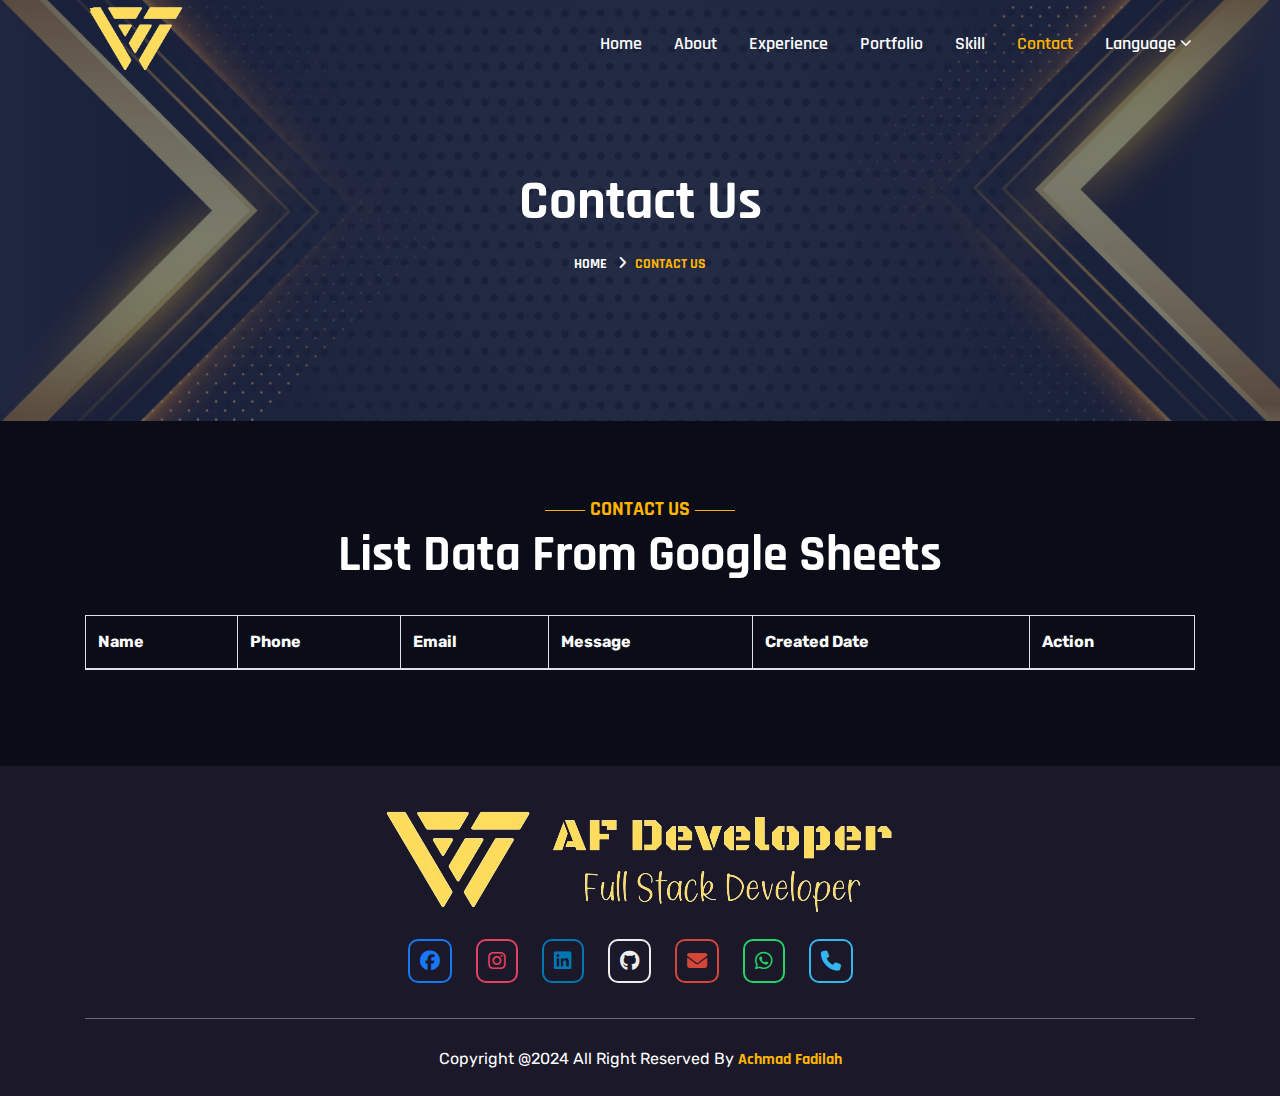
<file: contact.html>
<!DOCTYPE HTML>
<html lang="en-US">
<head>
	<meta charset="UTF-8">
	<meta http-equiv="x-ua-compatible" content="ie=edge">
	<title>Portfolio - Achmad Fadilah</title>
    <meta name="description" content="Portofolio Achmad Fadilah - Programmer dan UI/UX Designer dengan pengalaman dalam PHP, CodeIgniter, Node.js, dan Next.js.">
    <meta name="keywords" content="Programmer, UI/UX Designer, PHP, CodeIgniter, Node.js, Next.js, Full-stack Developer, Portfolio">
    <meta name="author" content="Achmad Fadilah">
	<meta name="viewport" content="width=device-width, initial-scale=1">
    
	<!-- Favicon -->
    <link rel="apple-touch-icon" sizes="180x180" href="assets/favicon/apple-touch-icon.png">
    <link rel="icon" type="image/png" sizes="32x32" href="assets/favicon/favicon-32x32.png">
    <link rel="icon" type="image/png" sizes="16x16" href="assets/favicon/favicon-16x16.png">
    <link rel="manifest" href="assets/favicon/site.webmanifest">

	<!-- bootstrap CSS -->
	<link rel="stylesheet" href="assets/css/bootstrap.min.css" type="text/css" media="all" />
	<!-- carousel CSS -->
	<link rel="stylesheet" href="assets/css/owl.carousel.min.css" type="text/css" media="all" />	

	<!-- nivo-slider CSS -->
	<link rel="stylesheet" href="assets/css/nivo-slider.css" type="text/css" media="all" />
	<!-- animate CSS -->
	<link rel="stylesheet" href="assets/css/animate.css" type="text/css" media="all" />	
	<!-- animated-text CSS -->
	<link rel="stylesheet" href="assets/css/animated-text.css" type="text/css" media="all" />	
	<!-- font-awesome CSS -->
	<link rel="stylesheet" href="assets/css/all.min.css" type="text/css" media="all" />	
	<!-- font-flaticon CSS -->
	<link rel="stylesheet" href="assets/css/flaticon.css" type="text/css" media="all" />	
	<!-- theme-default CSS -->
	<link rel="stylesheet" href="assets/css/theme-default.css" type="text/css" media="all" />	
	<!-- meanmenu CSS -->
	<link rel="stylesheet" href="assets/css/meanmenu.min.css" type="text/css" media="all" />	
	<link rel="stylesheet" href="assets/css/font-awesome.min.css" type="text/css" media="all" />	
	<!-- Main Style CSS -->
	<link rel="stylesheet"  href="assets/css/style.css" media="all" />
	<!-- transitions CSS -->
	<link rel="stylesheet" href="assets/css/owl.transitions.css" type="text/css" media="all" />
	<!-- venobox CSS -->
	<link rel="stylesheet" href="venobox/venobox.css" type="text/css" media="all" />

	<!-- widget CSS -->
	<link rel="stylesheet" href="assets/css/widget.css" type="text/css" media="all" />
	
	<link href='https://fonts.googleapis.com/css?family=Titillium+Web:400,600' rel='stylesheet' type='text/css'>
	<link rel="stylesheet" href="https://cdn.jsdelivr.net/npm/bootstrap-icons@1.9.1/font/bootstrap-icons.css">
	<!-- responsive CSS -->
	<link rel="stylesheet" href="assets/css/responsive.css" media="all" />

</head>
<body>

<!-- loder -->
<div class="loader-wrapper">
	<div class="loader"></div>
	<div class="loder-section left-section"></div>
	<div class="loder-section right-section"></div>
</div>

<div class="main-header">
	<div class="container">
		<div class="row">
			<div class="col-lg-12">
				<div id="sticky-header" class="nav-menu">
					<div class="header-logo">
						<a href="index.html"><img src="assets/images/MY_LOGO/favicon_AF_gold.png" alt=""></a>
						<a class="main_sticky" href="index.html"><img src="assets/images/MY_LOGO/favicon_AF_gold.png" alt=""></a>
					</div>
					<div class="heder-menu">
						<ul>
							<li><a href="index.html#home">home </a></li>
							<li><a href="index.html#about">about </a></li>
							<li><a href="index.html#experience">experience</a></li>		
							<li><a href="index.html#portfolio">portfolio</a></li>		
							<li><a href="index.html#skill">skill</a></li>	
							<li class="active"><a href="index.html#contact">contact</a></li>	
							<li><a href="javascript:void(0);">Language <i class="fa fa-angle-down"></i></a>
								<div class="sub-menu" style="right: 20px;">
									<ul>
										<li id="li_en" class="selectLanguage active" style="margin-right: 0px !important;"><a href="javascript:void(0);" onclick="changeLang('en')">English</a></li>
										<li id="li_id" class="selectLanguage" style="margin-right: 0px !important;"><a href="javascript:void(0);" onclick="changeLang('id')">Indonesia</a></li>
									</ul>
								</div>
							</li>		
						</ul>
					</div>
					<div class="header-button d-none">
						<a href="#">Get A Quote</a>
					</div>
				</div>
			</div>
		</div>
	</div>
</div>
<!-- ============================================================== -->
<!-- Start - Mobile-Menu- Section -->
<!-- ============================================================= -->
<div class="mobile-menu-area d-sm-block d-md-block d-lg-none ">
	<div class="mobile-menu">
		<nav class="itsoft_menu">
			<ul class="nav_scroll">
				<li><a href="index.html#home">home </a></li>
				<li><a href="index.html#about">about </a></li>
				<li><a href="index.html#experience">experiences</a></li>			
				<li><a href="index.html#portfolio">portfolio</a></li>		
				<li><a href="index.html#skill">skill</a></li>	
				<li class="active"><a href="index.html#contact">contact</a></li>	
				<li><a href="javascript:void(0);">Language</a>
					<div class="sub-menu">
						<ul>
							<li id="li_mobile_en" class="selectLanguage active" style="margin-right: 0px !important;"><a href="javascript:void(0);" onclick="changeLang('en')">English</a></li>
							<li id="li_mobile_id" class="selectLanguage" style="margin-right: 0px !important;"><a href="javascript:void(0);" onclick="changeLang('id')">Indonesia</a></li>
						</ul>
					</div>
				</li>
			</ul>
		</nav>
	</div>
</div>

<!--==================================================-->
<!-- Start breadcumb-area -->
<!--==================================================-->
<div class="breadcumb-area d-flex align-items-center">
	<div class="container">
		<div class="row">
			<div class="col-lg-12">
				<div class="breacumb-content">
					<div class="breadcumb-title">
						<h1>Contact us</h1>
					</div>
					<div class="breadcumb-content-text">
					<a href="index.html"> home <i class="fas fa-angle-right"></i><span>Contact us</span></a>
					</div>
				</div>
			</div>
		</div>
	</div>
</div>
<!--==================================================-->
<!-- Start contact Area -->
<!--==================================================-->
<div class="contact-area">
	<div class="container">
		<div class="row">
			<div class="col-lg-12">
				<div class="section-title">
					<div class="sub-title">
						<h5>CONTACT US</h5>
						<h3>List Data from Google Sheets</h3>
					</div>
				</div>
			</div>
		</div>

        <div class="row">
            <div class="col-12">
                <div class="table-responsive">
                    <table id="sheetDataTable" class="table table-bordered table-striped text-white w-100">
                        <thead>
                            <tr class="text-white">
                                <th>Name</th>
                                <th>Phone</th>
                                <th>Email</th>
                                <th>Message</th>
                                <th>Created Date</th>
                                <th>Action</th>
                            </tr>
                        </thead>
                        <tbody>
                        </tbody>
                    </table>
                </div>
				<div id="setModal"></div>
            </div>
        </div>
	</div>
</div>
<!--==================================================-->
<!-- Start map area -->
<!--==================================================-->
<div class="map-area d-none">
	<div class="container">
		<div class="row maps">
			<div class="col-lg-12">
				<iframe src="https://www.google.com/maps/embed?pb=!1m18!1m12!1m3!1d387190.279909073!2d-74.25987368715491!3d40.69767006458873!2m3!1f0!2f0!3f0!3m2!1i1024!2i768!4f13.1!3m3!1m2!1s0x89c24fa5d33f083b%3A0xc80b8f06e177fe62!2sNew%20York%2C%20NY%2C%20USA!5e0!3m2!1sen!2sbd!4v1633418400558!5m2!1sen!2sbd" width="1920" height="450" style="border:0;" allowfullscreen="" loading="lazy"></iframe>
			</div>
		</div>
	</div>
</div>
<!--==================================================-->
<!-- Start footer Area -->
<!--==================================================-->
<div class="footer-area">
	<div class="container">
		<div class="row">
			<div class="col-lg-12">
				<div class="footer-single-box" data-cues="rotateIn">
					<div class="footer-logo">
						<img src="assets/images/MY_LOGO/AF_navbar_gold.png" alt="">
					</div>
					<div class="footer-text d-none">
						<p>There are many variations of passages of Lorem Ipsum available, but the majority have suffered alteration in some form, by injected humour,</p>
					</div>
					<div class="footer-icon">
						<ul>
							<li><a href="https://www.instagram.com/achmadfadillah" target="_blank" class="icon-facebook"><i class="fab fa-facebook"></i></a></li>
							<li><a href="https://www.instagram.com/achmd.fadillah" target="_blank" class="icon-instagram"><i class="fa-brands fa-instagram"></i></a></li>
							<li><a href="https://linkedin.com/in/achmad-fadilah-217093171" target="_blank" class="icon-linkedin"><i class="fab fa-linkedin-square"></i></a></li>
							<li><a href="https://github.com/adilaDev" target="_blank" class="icon-github"><i class="fab fa-github"></i></a></li>
							<li><a href="mailto:achmadfadillah97@gmail.com" target="_blank" class="icon-email"><i class="fas fa-envelope"></i></a></li>
							<li><a href="https://wa.me/6289672781297?text=Hallo%20saya%20mendapatkan%20nomor%20whatsapp%20anda%20dari%20portofolio.%0ABisakah%20kita%20berdiskusi%2C%20lebih%20lanjut%3F%0ANama%20Lengkap%20%3A%20.....%0AEmail%20%3A%20.....s" class="icon-whatsapp" target="_blank">
							<i class="fab fa-whatsapp"></i></a></li>
							<li><a href="tel:+6289672781297" target="_blank" class="icon-phone"><i class="fas fa-phone"></i></a></li>
						</ul>
					</div>
				</div>
			</div>
		</div>
		<div class="row bottom">
			<div class="col-lg-12">
				<div class="copy-right-area">
					<div class="copy-right-text">
						<h4>Copyright @2024 All Right Reserved By <a href="javascript:void(0);">Achmad Fadilah</a></h4>
					</div>
				</div>
			</div>
		</div>
	</div>
</div>

<!--==================================================-->
<!-- Start scroll strat Area -->
<!--==================================================-->
<!-- scroll strat============  -->
<div class="scroll-area">
	<div class="top-wrap">
		<div class="go-top-btn-wraper">
			<div class="go-top go-top-button">
				<i class="fa fa-angle-double-up" aria-hidden="true"></i>
				<i class="fa fa-angle-double-up" aria-hidden="true"></i>
			</div>
		</div>
	</div>
</div>
<!-- scroll end============  -->



	<!-- jquery js -->	
	<script src="assets/js/vendor/jquery-3.2.1.min.js"></script>
	<!-- bootstrap js -->	
	<script src="assets/js/bootstrap.min.js"></script>
	<!-- carousel js -->
	<script src="assets/js/owl.carousel.min.js"></script>
	<!-- counterup js -->
	<script src="assets/js/jquery.counterup.min.js"></script>
	<!-- waypoints js -->
	<script src="assets/js/waypoints.min.js"></script>
	<!-- wow js -->
	<script src="assets/js/wow.js"></script>
	<!-- imagesloaded js -->
	<script src="assets/js/imagesloaded.pkgd.min.js"></script>
	<!-- venobox js -->
	<script src="venobox/venobox.js"></script>
	<!-- ajax mail js -->
	<script src="assets/js/ajax-mail.js"></script>
	<!--  animated-text js -->	
	<script src="assets/js/animated-text.js"></script>
	<!-- venobox min js -->
	<script src="venobox/venobox.min.js"></script>
	<!-- isotope js -->
	<script src="assets/js/isotope.pkgd.min.js"></script>
	<!-- jquery nivo slider pack js -->
	<script src="assets/js/jquery.nivo.slider.pack.js"></script>
	<!-- jquery meanmenu js -->	
	<script src="assets/js/jquery.meanmenu.js"></script>
	<script src="assets/js/popper.min.js"></script>
	<!-- jquery scrollup js -->	
	<script src="assets/js/jquery.scrollUp.js"></script>
	<script src="assets/js/scrollCue.min.js"></script>
	<!-- theme js -->	
	<script src="assets/js/theme.js"></script>
	<script src="assets/js/jquery.barfiller.js"></script>
	<!-- modernizr js -->	
	<script src="assets/js/vendor/modernizr-3.5.0.min.js"></script>

	<style>
		div.dt-container .dt-paging .dt-paging-button.disabled, 
		div.dt-container .dt-paging .dt-paging-button.disabled:hover{
			background: #2c2b37 !important;
			cursor: no-drop !important;
		}
		div.dt-container .dt-paging .dt-paging-button{
			background: #FFFFFF !important;
		}

		div.dt-container .dt-paging .dt-paging-button.current, 
		div.dt-container .dt-paging .dt-paging-button.current:hover{
			background: #e5e5e5 !important;
			background: #ffb400 !important;
			color: #FFFFFF !important;
		}

		div.dt-container .dt-paging .dt-paging-button:hover,
		div.dt-container .dt-paging .dt-paging-button.current:hover{
			background: #c5c5c5 !important;
			background: #ffb400 !important;
			color: #FFFFFF !important;
		}
	</style>

    
    <!-- Loading datatables, a JS library from the CDN -->
    <!-- <link rel="stylesheet" type="text/css" href="https://cdn.datatables.net/1.12.1/css/jquery.dataTables.css"> -->
    <!-- <script type="text/javascript" charset="utf8" src="https://cdn.datatables.net/1.12.1/js/jquery.dataTables.js"></script> -->
    <link rel="stylesheet" type="text/css" href="https://cdn.datatables.net/2.1.8/css/dataTables.dataTables.css">
	<script src="https://cdn.datatables.net/2.1.8/js/dataTables.js"></script>

	<!-- handle form contact us -->
	<script type="text/javascript">
		// Initialize DataTable
		var table = $('#sheetDataTable').DataTable({
            responsive: true,
            scrollCollapse: true,
            scrollY: '51vh',
            scrollX: true,
			order: [[4, 'desc']],
			layout: {
				bottomEnd: {
					paging: {
						firstLast: false
					}
				}
			}
        });

		function convertDate(isoDateString){
			// Parse ISO string to Date object
			const date = new Date(isoDateString);

			// Options for the date part
			const optionsDate = { 
				day: '2-digit', 
				month: 'long',  // 'short', 'long', 'numeric' for abbreviated month
				year: 'numeric' 
			};

			// Format the time part
			const hours = String(date.getHours()).padStart(2, '0');
			const minutes = String(date.getMinutes()).padStart(2, '0');
			const seconds = String(date.getSeconds()).padStart(2, '0');

			// Combine formatted date and time
			const formattedDate = date.toLocaleDateString('id-ID', optionsDate); // Indonesian locale
			const formattedTimes = `${hours}:${minutes}:${seconds}`;
			const formattedTime = `${hours}:${minutes}`;

			return `${formattedDate} ${formattedTime}`;
		}

		function setDataTable(data) {
            console.log('Data from Google Apps Script:', data);
			
			table.clear().draw(); // Clear existing table data
			data.forEach(function (row, index) {
				console.log("Data: ", row);
				var viewButton = `<button type="button" class="btn btn-primary btn-sm view-btn" data-index="${index}"><i class="fa fa-eye"></i></button>`;
				var deleteButton = `<button type="button" class="btn btn-danger btn-sm d-none"><i class="fa fa-trash-alt"></i></button>`;
				var action = `<div class="text-center">${viewButton} ${deleteButton}</div>`;

				var created_date = convertDate(row[4]);
				table.row.add([
					`<div class="text-truncate">${row[0]}</div>`, // 'name'
					row[1], // 'phone'
					`<div class="text-truncate">${row[2]}</div>`, // 'email'
					`<div class="text-truncate">${row[3]}</div>`, // 'message'
					created_date,  // 'created_date'
					action, // action
				]).draw(false); // 'false' to prevent a full re-draw on every row addition
			});

			// Tambahkan event listener untuk tombol view
			document.querySelectorAll('.view-btn').forEach(function(button) {
				button.addEventListener('click', function() {
					var index = this.getAttribute('data-index');
					var selectedData = data[index];
					openModalBS(selectedData);
				});
			});
        }
        
        // Append the script tag dynamically with the callback parameter
        const script = document.createElement('script');
        const scriptUrl = 'https://script.google.com/macros/s/AKfycbwTOw-fO7riTMvMeCdtGrub8Xol19T_y5AE0o5tsoVLyW6QRv4ULTO4D-x9E6Fbhj0P/exec?action=getData2DT&callback=setDataTable';
        script.src = scriptUrl;
        document.body.appendChild(script);

		function openModalBS(data){
			// Cek jika modal sudah ada, hapus modal yang lama
			const existingModal = document.getElementById('dynamicModal');
			if (existingModal) {
				existingModal.remove();
			}
			$("#setModal").html(null);

			const modalBS = `
			<div class="modal fade" id="dynamicModal" tabindex="-1" role="dialog" aria-labelledby="dynamicModalTitle" aria-hidden="true">
				<div class="modal-dialog modal-dialog-centered modal-dialog-scrollable" role="document">
					<div class="modal-content">
						<div class="modal-header">
							<h5 class="modal-title" id="dynamicModalLongTitle">Detail Data</h5>
							<button type="button" class="close" data-dismiss="modal" aria-label="Close">
							<span aria-hidden="true">&times;</span>
							</button>
						</div>
						<div class="modal-body">
							<div>
								<p class="mt-0 mb-1"><strong>Name:</strong> ${data[0]}</p>
								<p class="mt-0 mb-1"><strong>Phone:</strong> ${data[1]}</p>
								<p class="mt-0 mb-1"><strong>Email:</strong> ${data[2]}</p>
								<p class="mt-0 mb-1"><strong>Message:</strong> ${data[3]}</p>
								<p class="mt-0 mb-1"><strong>Created Date:</strong> ${convertDate(data[4])}</p>
							</div>
						</div>
						<div class="modal-footer">
							<button type="button" class="btn btn-secondary" data-dismiss="modal">Close</button>
							<button type="button" class="btn btn-primary d-none">Save changes</button>
						</div>
					</div>
				</div>
			</div>`;
			
			$("#setModal").html(modalBS);
			$('#dynamicModal').modal();
		}

	</script>

    <!-- jquery js -->
    <script>
        $(document).ready(function(){

            $('.aa').counterUp({
                delay: 10,
                time: 1000
            });
        });
    </script>

	<script>
		(function($) {
            $('.accordion > li:eq(0) a').addClass('active').next().slideDown();

            $('.accordion a').click(function(j) {
                var dropDown = $(this).closest('li').find('p');

                $(this).closest('.accordion').find('p').not(dropDown).slideUp();

                if ($(this).hasClass('active')) {
                    $(this).removeClass('active');
                } else {
                    $(this).closest('.accordion').find('a.active').removeClass('active');
                    $(this).addClass('active');
                }

                dropDown.stop(false, true).slideToggle();

                j.preventDefault();
            });
        })(jQuery);
	</script>
	
</body>
</html>
</file>
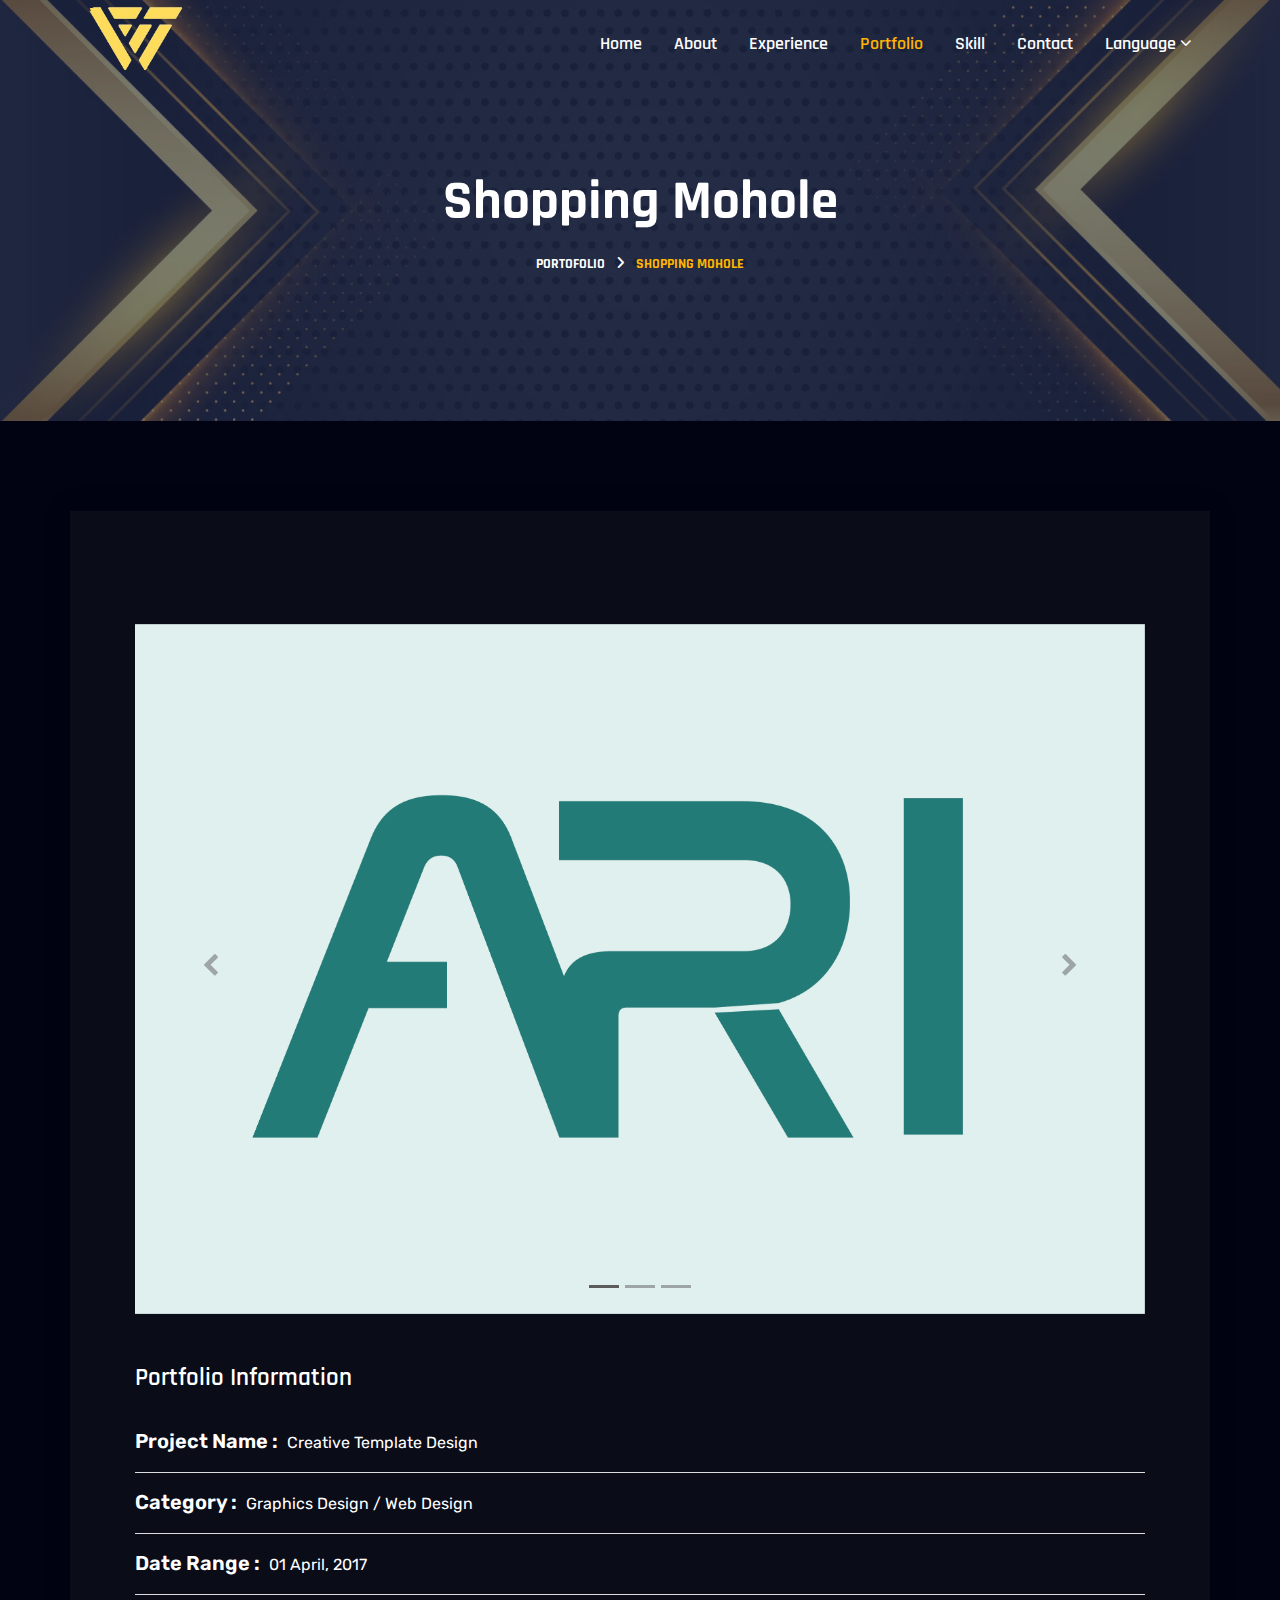
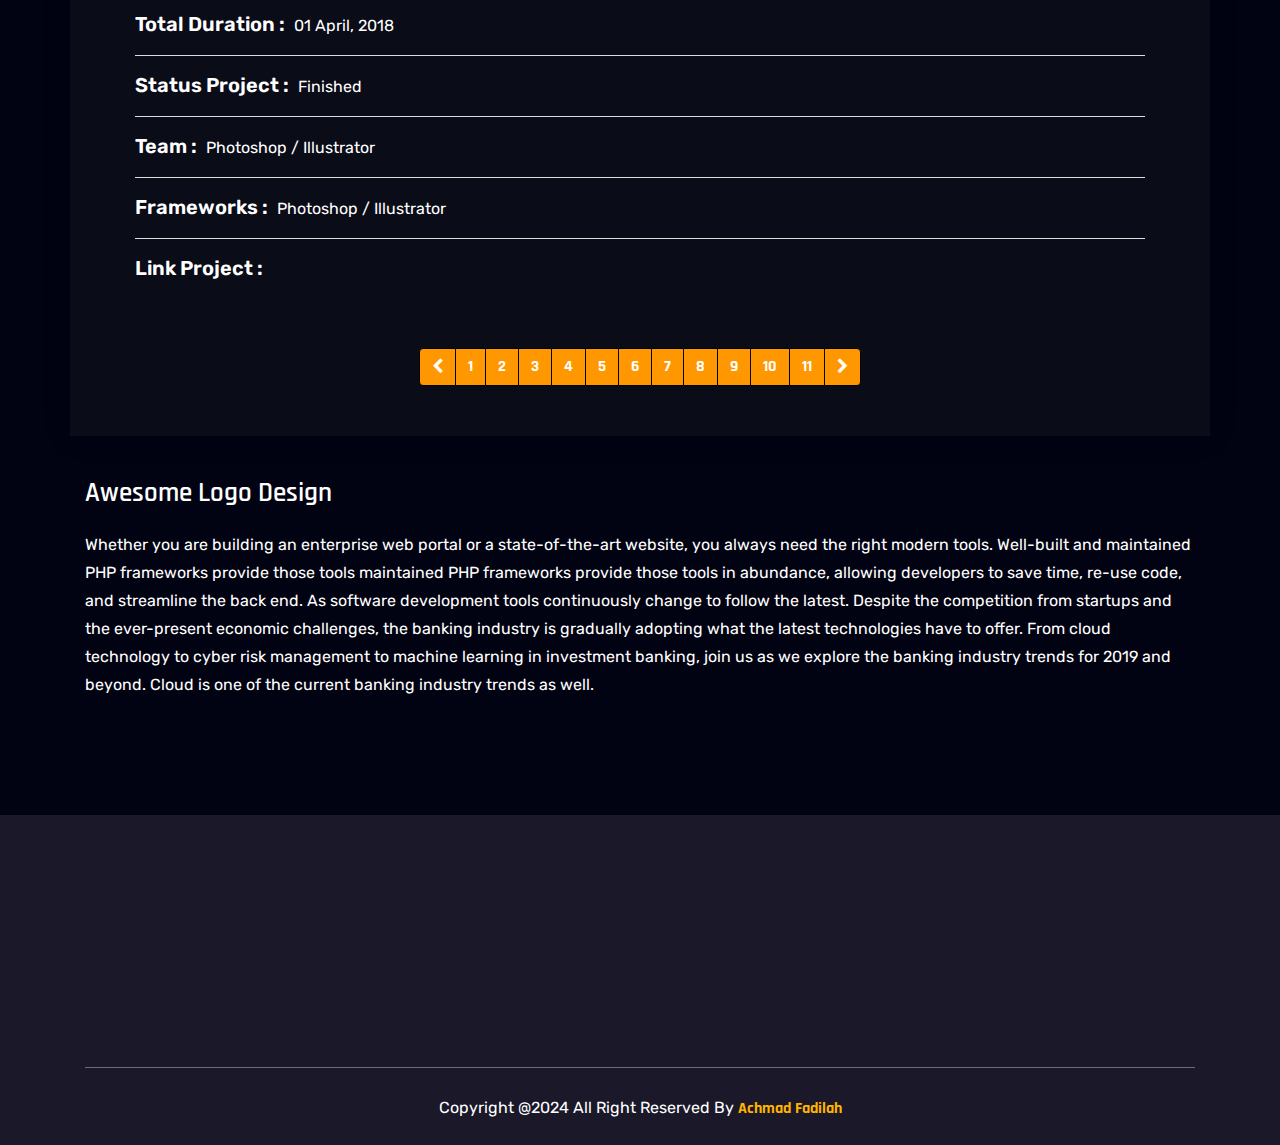
<file: portfolio-details.html>
<!DOCTYPE HTML>
<html lang="en-US">
<head>
	<meta charset="UTF-8">
	<meta http-equiv="x-ua-compatible" content="ie=edge">
	<title>Portfolio - Achmad Fadilah</title>
    <meta name="description" content="Portofolio Achmad Fadilah - Programmer dan UI/UX Designer dengan pengalaman dalam PHP, CodeIgniter, Node.js, dan Next.js.">
    <meta name="keywords" content="Programmer, UI/UX Designer, PHP, CodeIgniter, Node.js, Next.js, Full-stack Developer, Portfolio">
    <meta name="author" content="Achmad Fadilah">
	<meta name="viewport" content="width=device-width, initial-scale=1">
	
	<!-- Favicon -->
    <link rel="apple-touch-icon" sizes="180x180" href="assets/favicon/apple-touch-icon.png">
    <link rel="icon" type="image/png" sizes="32x32" href="assets/favicon/favicon-32x32.png">
    <link rel="icon" type="image/png" sizes="16x16" href="assets/favicon/favicon-16x16.png">
    <link rel="manifest" href="assets/favicon/site.webmanifest">

	<!-- bootstrap CSS -->
	<link rel="stylesheet" href="assets/css/bootstrap.min.css" type="text/css" media="all" />
	<!-- carousel CSS -->
	<link rel="stylesheet" href="assets/css/owl.carousel.min.css" type="text/css" media="all" />	

	<!-- nivo-slider CSS -->
	<link rel="stylesheet" href="assets/css/nivo-slider.css" type="text/css" media="all" />
	<!-- animate CSS -->
	<link rel="stylesheet" href="assets/css/animate.css" type="text/css" media="all" />	
	<!-- animated-text CSS -->
	<link rel="stylesheet" href="assets/css/animated-text.css" type="text/css" media="all" />	
	<!-- font-awesome CSS -->
	<link rel="stylesheet" href="assets/css/all.min.css" type="text/css" media="all" />	
	<!-- font-flaticon CSS -->
	<link rel="stylesheet" href="assets/css/flaticon.css" type="text/css" media="all" />	
	<!-- theme-default CSS -->
	<link rel="stylesheet" href="assets/css/theme-default.css" type="text/css" media="all" />	
	<!-- meanmenu CSS -->
	<link rel="stylesheet" href="assets/css/meanmenu.min.css" type="text/css" media="all" />	
	<link rel="stylesheet" href="assets/css/font-awesome.min.css" type="text/css" media="all" />	
	<!-- Main Style CSS -->
	<link rel="stylesheet"  href="assets/css/style.css" media="all" />
	<!-- transitions CSS -->
	<link rel="stylesheet" href="assets/css/owl.transitions.css" type="text/css" media="all" />
	<!-- venobox CSS -->
	<link rel="stylesheet" href="venobox/venobox.css" type="text/css" media="all" />

	<link rel="stylesheet" href="assets/css/scrollCue.css" type="text/css">
	<!-- widget CSS -->
	<link rel="stylesheet" href="assets/css/widget.css" type="text/css" media="all" />
	
	<link href='https://fonts.googleapis.com/css?family=Titillium+Web:400,600' rel='stylesheet' type='text/css'>
	<link rel="stylesheet" href="https://cdn.jsdelivr.net/npm/bootstrap-icons@1.9.1/font/bootstrap-icons.css">
	<!-- responsive CSS -->
	<link rel="stylesheet" href="assets/css/responsive.css" media="all" />

</head>
<body>

<!-- loder -->
<div class="loader-wrapper">
	<div class="loader"></div>
	<div class="loder-section left-section"></div>
	<div class="loder-section right-section"></div>
</div>
    

<div class="main-header">
	<div class="container">
		<div class="row">
			<div class="col-lg-12">
				<div id="sticky-header" class="nav-menu">
					<div class="header-logo">
						<a href="index.html"><img src="assets/images/MY_LOGO/favicon_AF_gold.png" alt=""></a>
						<a class="main_sticky" href="index.html"><img src="assets/images/MY_LOGO/favicon_AF_gold.png" alt=""></a>
					</div>
					<div class="heder-menu">
						<ul>
							<li><a href="index.html#home">home </a></li>
							<li><a href="index.html#about">about </a></li>
							<li><a href="index.html#experience">experience</a></li>		
							<li class="active"><a href="index.html#portfolio">portfolio</a></li>		
							<li><a href="index.html#skill">skill</a></li>	
							<li><a href="index.html#contact">contact</a></li>	
							<li><a href="javascript:void(0);">Language <i class="fa fa-angle-down"></i></a>
								<div class="sub-menu" style="right: 20px;">
									<ul>
										<li id="li_en" class="selectLanguage active" style="margin-right: 0px !important;"><a href="javascript:void(0);" onclick="changeLang('en')">English</a></li>
										<li id="li_id" class="selectLanguage" style="margin-right: 0px !important;"><a href="javascript:void(0);" onclick="changeLang('id')">Indonesia</a></li>
									</ul>
								</div>
							</li>		
						</ul>
					</div>
					<div class="header-button d-none">
						<a href="#">Get A Quote</a>
					</div>
				</div>
			</div>
		</div>
	</div>
</div>
<!-- ============================================================== -->
<!-- Start - Mobile-Menu- Section -->
<!-- ============================================================= -->
<div class="mobile-menu-area d-sm-block d-md-block d-lg-none ">
	<div class="mobile-menu">
		<nav class="itsoft_menu">
			<ul class="nav_scroll">
				<li><a href="index.html#home">home </a></li>
				<li><a href="index.html#about">about </a></li>
				<li><a href="index.html#experience">experiences</a></li>			
				<li><a href="index.html#portfolio">portfolio</a></li>		
				<li><a href="index.html#skill">skill</a></li>	
				<li><a href="index.html#contact">contact</a></li>	
				<li><a href="javascript:void(0);">Language</a>
					<div class="sub-menu">
						<ul>
							<li id="li_mobile_en" class="selectLanguage active" style="margin-right: 0px !important;"><a href="javascript:void(0);" onclick="changeLang('en')">English</a></li>
							<li id="li_mobile_id" class="selectLanguage" style="margin-right: 0px !important;"><a href="javascript:void(0);" onclick="changeLang('id')">Indonesia</a></li>
						</ul>
					</div>
				</li>
			</ul>
		</nav>
	</div>
</div>
<!--==================================================-->
<!-- Start breadcumb-area -->
<!--==================================================-->
<div class="breadcumb-area d-flex align-items-center">
	<div class="container">
		<div class="row">
			<div class="col-lg-12">
				<div class="breacumb-content">
					<div class="breadcumb-title">
						<h1 class="project_name">Shopping Mohole</h1>
					</div>
					<div class="breadcumb-content-text">
						<a href="index.html#portfolio"> 
							Portofolio <i class="fas fa-angle-right"></i>
							<span class="project_name">Shopping Mohole</span>
						</a>
					</div>
				</div>
			</div>
		</div>
	</div>
</div>
<!--==================================================-->
<!-- Start pricing Area -->
<!--==================================================-->
<div class="portfolio-area">
	<div class="container">
		<div class="row portf">
			<div class="col-lg-12 col-md-6 mb-lg-5">
				<div class="single-portfolio-box">
					<div class="portfolio-thumb d-none">
						<img id="images_project" src="assets/images/p2.jpg" alt="">
					</div>
					<div id="carouselExampleIndicators" class="carousel slide mt-5" data-ride="carousel">
						<ol class="carousel-indicators">
							<li data-target="#carouselExampleIndicators" data-slide-to="0" class="active"></li>
							<li data-target="#carouselExampleIndicators" data-slide-to="1"></li>
							<li data-target="#carouselExampleIndicators" data-slide-to="2"></li>
						</ol>
						<div class="carousel-inner">
							<div class="carousel-item active">
								<img class="d-block w-100" src="assets/images/ARI.png" alt="First slide">
							</div>
							<div class="carousel-item">
								<img class="d-block w-100" src="assets/images/ARI.png" alt="Second slide">
							</div>
							<div class="carousel-item">
								<img class="d-block w-100" src="assets/images/ARI.png" alt="Third slide">
							</div>
						</div>
						<a class="carousel-control-prev" href="#carouselExampleIndicators" role="button" data-slide="prev">
							<span class="carousel-control-prev-icons" aria-hidden="true"><i class="fa fa-chevron-left" style="color: #5c5c5c; font-size: 24px;"></i></span>
							<span class="sr-only">Previous</span>
						</a>
						<a class="carousel-control-next" href="#carouselExampleIndicators" role="button" data-slide="next">
							<span class="carousel-control-next-icons" aria-hidden="true"><i class="fa fa-chevron-right" style="color: #5c5c5c; font-size: 24px;"></i></span>
							<span class="sr-only">Next</span>
						</a>
					</div>
				</div>
			</div>
			<div class="col-lg-12 col-md-6">
				<div class="single-portfolio-box">
					<div class="portfolio-title">
						<h2>Portfolio Information</h2>
						<ul>
							<li><strong>Project Name :</strong> <span class="project_name">Creative Template Design</span></li>
							<li><strong>Category :</strong> <span id="category">Graphics Design / Web Design</span></li>
							<li><strong>Date Range :</strong> <span id="start_date">01 April, 2017</span></li>
							<li><strong>Total Duration :</strong> <span id="end_date">01 April, 2018</span></li>
							<li><strong>Status Project :</strong> <span id="status">Finished</span></li>
							<li><strong>Team :</strong> <span id="team">Photoshop / Illustrator</span></li>
							<li><strong>Frameworks :</strong> <span id="framework">Photoshop / Illustrator</span></li>
							<li class="not"><strong>Link Project :</strong> <a id="link" class="" style="padding: 0px 8px; font-weight: 700;" href="javascript:void(0)" target="_blank"></a></li>
						</ul>
					</div>
					<div class="portfolio-icon d-none">
						<div class="portfolio-share">
							<h3>Share:</h3>
						</div>
						<ul>
							<li><a href="#"><i class="fa fa-facebook"></i></a></li>
							<li><a href="#"><i class="fa fa-twitter"></i></a></li>
							<li><a href="#"><i class="fa fa-linkedin"></i></a></li>
							<li><a href="#"><i class="fa fa-pinterest"></i></a></li>
						</ul>
					</div>
				</div>
			</div>
			
			<div class="col-12 mt-5">
				<nav aria-label="Page navigation">
					<ul id="listPagination" class="pagination justify-content-center">
						<li class="page-item disabled">
							<a id="prevBtn" class="page-link" href="javascript:void(0);" tabindex="-1">Previous</a>
						</li>
						<li class="page-item active"><a class="page-link" href="javascript:void(0);">1</a></li>
						<li class="page-item"><a class="page-link" href="javascript:void(0);">2</a></li>
						<li class="page-item"><a class="page-link" href="javascript:void(0);">3</a></li>
						<li class="page-item">
							<a id="nextBtn" class="page-link" href="javascript:void(0);">Next</a>
						</li>
					</ul>
				</nav>
			</div>
		</div>
		<div class="portfolio-bottom" id="description">
			<h2>Awesome Logo Design</h2>
			<p>Whether you are building an enterprise web portal or a state-of-the-art website, you always need the right modern tools. Well-built and maintained PHP frameworks provide those tools maintained PHP frameworks provide those tools in abundance, allowing developers to save time, re-use code, and streamline the back end. As software development tools continuously change to follow the latest. Despite the competition from startups and the ever-present economic challenges, the banking industry is gradually adopting what the latest technologies have to offer. From cloud technology to cyber risk management to machine learning in investment banking, join us as we explore the banking industry trends for 2019 and beyond. Cloud is one of the current banking industry trends as well.</p>
		</div>
	</div>
</div>
<!--==================================================-->
<!-- Start footer Area -->
<!--==================================================-->
<div class="footer-area">
	<div class="container">
		<div class="row">
			<div class="col-lg-12">
				<div class="footer-single-box" data-cues="rotateIn">
					<div class="footer-logo">
						<img src="assets/images/MY_LOGO/AF_navbar_gold.png" alt="">
					</div>
					<div class="footer-text d-none">
						<p>There are many variations of passages of Lorem Ipsum available, but the majority have suffered alteration in some form, by injected humour,</p>
					</div>
					<div class="footer-icon">
						<ul>
							<li><a href="https://www.instagram.com/achmadfadillah" target="_blank" class="icon-facebook"><i class="fab fa-facebook"></i></a></li>
							<li><a href="https://www.instagram.com/achmd.fadillah" target="_blank" class="icon-instagram"><i class="fa-brands fa-instagram"></i></a></li>
							<li><a href="https://linkedin.com/in/achmad-fadilah-217093171" target="_blank" class="icon-linkedin"><i class="fab fa-linkedin-square"></i></a></li>
							<li><a href="https://github.com/adilaDev" target="_blank" class="icon-github"><i class="fab fa-github"></i></a></li>
							<li><a href="mailto:achmadfadillah97@gmail.com" target="_blank" class="icon-email"><i class="fas fa-envelope"></i></a></li>
							<li><a href="https://wa.me/6289672781297?text=Hallo%20saya%20mendapatkan%20nomor%20whatsapp%20anda%20dari%20portofolio.%0ABisakah%20kita%20berdiskusi%2C%20lebih%20lanjut%3F%0ANama%20Lengkap%20%3A%20.....%0AEmail%20%3A%20.....s" class="icon-whatsapp" target="_blank">
							<i class="fab fa-whatsapp"></i></a></li>
							<li><a href="tel:+6289672781297" target="_blank" class="icon-phone"><i class="fas fa-phone"></i></a></li>
						</ul>
					</div>
				</div>
			</div>
		</div>
		<div class="row bottom">
			<div class="col-lg-12">
				<div class="copy-right-area">
					<div class="copy-right-text">
						<h4>Copyright @2024 All Right Reserved By <a href="#">Achmad Fadilah</a></h4>
					</div>
				</div>
			</div>
		</div>
	</div>
</div>

<!--==================================================-->
<!-- Start scroll strat Area -->
<!--==================================================-->
<!-- scroll strat============  -->
<div class="scroll-area">
	<div class="top-wrap">
		<div class="go-top-btn-wraper">
			<div class="go-top go-top-button">
				<i class="fa fa-angle-double-up" aria-hidden="true"></i>
				<i class="fa fa-angle-double-up" aria-hidden="true"></i>
			</div>
		</div>
	</div>
</div>
<!-- scroll end============  -->



	<!-- jquery js -->	
	<script src="assets/js/vendor/jquery-3.2.1.min.js"></script>
	<!-- bootstrap js -->	
	<script src="assets/js/bootstrap.min.js"></script>
	<!-- carousel js -->
	<script src="assets/js/owl.carousel.min.js"></script>
	<!-- counterup js -->
	<script src="assets/js/jquery.counterup.min.js"></script>
	<!-- waypoints js -->
	<script src="assets/js/waypoints.min.js"></script>
	<!-- wow js -->
	<script src="assets/js/wow.js"></script>
	<!-- imagesloaded js -->
	<script src="assets/js/imagesloaded.pkgd.min.js"></script>
	<!-- venobox js -->
	<script src="venobox/venobox.js"></script>
	<!-- ajax mail js -->
	<!-- <script src="assets/js/ajax-mail.js"></script> -->
	<!--  animated-text js -->	
	<script src="assets/js/animated-text.js"></script>
	<!-- venobox min js -->
	<script src="venobox/venobox.min.js"></script>
	<!-- isotope js -->
	<script src="assets/js/isotope.pkgd.min.js"></script>
	<!-- jquery nivo slider pack js -->
	<script src="assets/js/jquery.nivo.slider.pack.js"></script>
	<!-- jquery meanmenu js -->	
	<script src="assets/js/jquery.meanmenu.js"></script>
	<script src="assets/js/popper.min.js"></script>
	<!-- jquery scrollup js -->	
	<script src="assets/js/jquery.scrollUp.js"></script>	
	<!-- theme js -->	
	<script src="assets/js/theme.js"></script>
	<script src="assets/js/jquery.barfiller.js"></script>
	<script src="assets/js/scrollCue.min.js"></script>
	<!-- modernizr js -->	
	<script src="assets/js/vendor/modernizr-3.5.0.min.js"></script>
	<!-- <script src="https://unpkg.com/ityped@0.0.10"></script> -->
	<script>
		let _cacheData = [];
		let currentIndex = 0;
		let currentLang = "en";
		// Data proyek dari JSON
		let projects = [
			{ "project_name": "ResouSmart" },
			{ "project_name": "Showbiz" },
			{ "project_name": "Pricing System" },
			{ "project_name": "Data Sync" },
			{ "project_name": "Smart POS" },
			{ "project_name": "Showcase" },
			{ "project_name": "Digital Services" },
			{ "project_name": "Travel App" },
			{ "project_name": "Inventory App" }
		];

		$(document).ready(function() {
			loadContent('en');
		});

		// Event listener for language change
		function changeLang(lang) {
			const selectLang = $(".selectLanguage");
			selectLang.toggleClass("active");
			currentLang = lang;

			console.clear();
			// console.log("onChange: ", lang);
			// console.log("selectLang: ", selectLang);
			// console.log("==============================");
			loadContent(lang);
		}

		function getParams(){
			// Ambil URL saat ini
			const urlParams = new URLSearchParams(window.location.search);
			// Ambil nilai dari parameter 'project'
			const currentProject = urlParams.get('project');
			
			// console.log("urlParams: ", urlParams);
			// console.log("currentProject: ", currentProject);
			// console.log("_cacheData: ", _cacheData);

			// console.log("projects: ", projects);
			// console.log("transformDataToProjects: ", projects);
			
			if (_cacheData.length > 0) {
				var filterData = getFilterData("project_name", currentProject, _cacheData);
				// console.log("filterData: ", filterData);
				changeContent(filterData);

				projects = transformDataToProjects(_cacheData);
				// dataSlider = _cacheData[currentIndex];
				dataSlider = filterData[0];

				// console.log("projects: ", projects);
				// console.log("dataSlider: ", dataSlider);
				// Cari indeks dari proyek saat ini di dalam data JSON
				currentIndex = projects.findIndex(item => item.project_name === currentProject);
				// console.log("currentIndex: ", currentIndex, projects[currentIndex].project_name);
	
				createPagination();
				
				createImageSlider(dataSlider.img_slider);
			}
		}

		function createPagination(){
			const ulPagination = $("#listPagination");
			ulPagination.html(null); // kosongkan element
			let liPrev = `<li id="prevLi" class="page-item ${currentIndex === 0 ? 'disabled' : ''}">
							<a id="prevBtn" class="page-link" href="javascript:void(0);" tabindex="-1"><i class="fa fa-chevron-left align-middle"></i></a>
						</li>`;
			let liNext = `<li id="nextLi" class="page-item ${currentIndex === projects.length - 1 ? 'disabled' : ''}">
							<a id="nextBtn" class="page-link" href="javascript:void(0);"><i class="fa fa-chevron-right align-middle"></i></a>
						</li>`;
			let aPage = '';

			ulPagination.append(liPrev);
			_cacheData.forEach((item, index) => {
				var no = index+1;
				var isActive = (currentIndex == index) ? "active" : "";
				var url_page = `portfolio-details.html?project=${item.project_name}`;
				aPage += `<li class="page-item ${isActive}"><a class="page-link" href="${url_page}">${no}</a></li>`;
			});
			ulPagination.append(aPage);
			ulPagination.append(liNext);

			// Event listener untuk tombol Next
			document.getElementById('nextBtn').addEventListener('click', function() {
				if (currentIndex < projects.length - 1) {
					currentIndex++;
					updatePrevNextButtons();
					navigateToProject(currentIndex);
				}
			});

			// Event listener untuk tombol Prev
			document.getElementById('prevBtn').addEventListener('click', function() {
				if (currentIndex > 0) {
					currentIndex--;
					updatePrevNextButtons();
					navigateToProject(currentIndex);
				}
			});

			// Kondisi awal untuk tombol prev dan next
			updatePrevNextButtons();
		}

		function updatePrevNextButtons() {
			const prevLi = document.getElementById('prevLi');
			const nextLi = document.getElementById('nextLi');

			// Jika di halaman pertama, tambahkan class 'disabled' pada tombol Previous
			if (currentIndex === 0) {
				prevLi.classList.add('disabled');
			} else {
				prevLi.classList.remove('disabled');
			}

			// Jika di halaman terakhir, tambahkan class 'disabled' pada tombol Next
			if (currentIndex === projects.length - 1) {
				nextLi.classList.add('disabled');
			} else {
				nextLi.classList.remove('disabled');
			}
		}

		const transformDataToProjects = (data) => {
			return data.map(item => ({
				project_name: item.project_name,
				status: item.status,
				category: item.category,
				link: item.link || "N/A", // Use 'N/A' if link is empty
			}));
		};
		
		// Fungsi untuk mengubah URL
		function navigateToProject(index) {
			if (index >= 0 && index < projects.length) {
				const nextProject = projects[index].project_name;
				// Redirect ke halaman yang sesuai dengan project_name di query parameter
				window.location.href = `portfolio-details.html?project=${nextProject}`;
			}
		}

		function changeContent(data = []){
			const img = document.getElementById("images_project");
			const projectName = document.getElementsByClassName("project_name");
			const cat = document.getElementById("category");
			const startDate = document.getElementById("start_date");
			const endDate = document.getElementById("end_date");
			const status = document.getElementById("status");
			const link = document.getElementById("link");
			const team = document.getElementById("team");
			const keterangan = document.getElementById("description");
			const frame = document.getElementById("framework");

			let allEl = {
				"img": img,
				"projectName": projectName,
				"category": cat,
				"startDate": startDate,
				"endDate": endDate,
				"status": status,
				"link": link,
				"team": team,
				"keterangan": keterangan,
				"framework": frame,
			}
			// console.log("allElement: ", allEl);

			if (data.length > 0) {
				data.forEach((item, index) => {
					const images = item.images;
					const project_name = item.project_name;
					const category = item.category;
					const framework = item.framework;
					const list_framework = framework.split(",");
					const keterangan = item.keterangan;
					const start_date = item.start_date;
					const end_date = item.end_date;
					const status = item.status;
					const link = item.link;
					const team = item.team;
					const listTeam = team.split(",");
					const calculate = calculateDateRangeInDetail(start_date, end_date);
					const formatStartDate = convertDate(start_date, currentLang);
					const formatEndDate = convertDate(end_date, currentLang);

					// ubah konten
					allEl.img.setAttribute("src", images);
					allEl.category.innerText = category;
					allEl.startDate.innerText = (end_date == "") ?  formatStartDate + " - N/A" :  formatStartDate+" - "+formatEndDate;
					allEl.endDate.innerText = calculate.result;
					var badgeStatus = (status == 'Finished' || status == 'Selesai') ? 'badge badge-pill badge-success' : 'badge badge-pill badge-danger';
					allEl.status.innerHTML = `<span class="${badgeStatus}" style="margin-right: 0.5rem;">${status}</span>`;
					allEl.framework.innerHTML = ""; // reset html
					list_framework.forEach((frame) => {
						allEl.framework.innerHTML += `<span class="badge badge-pill badge-warning" style="margin-right: 0.5rem;">${frame}</span>`;
					});
					if(link != ""){
						allEl.link.setAttribute('href', link);
						allEl.link.innerText = (currentLang == "en") ? "View demo" : "Lihat demo";
						allEl.link.className = "btn btn-primary text-dark";
					}
					allEl.team.innerHTML = ""; // reset html
					listTeam.forEach((tim) => {
						allEl.team.innerHTML += `<span class="badge badge-pill badge-warning" style="margin-right: 0.5rem;">${tim}</span>`;
					});
					allEl.keterangan.innerHTML = keterangan;

					// khusus project name
					for (let i = 0; i < allEl.projectName.length; i++) {
						const name = allEl.projectName[i];
						name.innerText = project_name;
					}

					// console.log("changeContent: ", item, index);
				});
			}
		}

		function calculateDateRangeInDetail(startDate, endDate) {
			// Konversi string tanggal ke objek Date
			const start = new Date(startDate);
			const end = new Date(endDate);
			
			// Inisialisasi variabel untuk tahun, bulan, dan hari
			let years = end.getFullYear() - start.getFullYear();
			let months = end.getMonth() - start.getMonth();
			let days = end.getDate() - start.getDate();

			// Jika hari negatif, pinjam hari dari bulan sebelumnya
			if (days < 0) {
				// Kurangi satu bulan
				months--;
				// Tambahkan jumlah hari dalam bulan sebelumnya
				/* const prevMonth = new Date(end.getFullYear(), end.getMonth(), 0); // 0 berarti hari terakhir dari bulan sebelumnya
				days += prevMonth.getDate(); */
				days += new Date(end.getFullYear(), end.getMonth(), 0).getDate();
			}

			// Jika bulan negatif, pinjam bulan dari tahun sebelumnya
			if (months < 0) {
				years--;
				months += 12;
			}

			// Handle case where days are 28 or more to round to next month
			if (days >= 28) {
				months++;
				days = 0;  // Reset days to 0 because it's rounded to a full month
			}

			// Logika untuk variabel result berdasarkan nilai years, months, dan days
			let result = '';
			
			// Jika tahun lebih dari 0, tambahkan "Year"
			if (years > 0) {
				result += years + (years > 1 ? ' Years ' : ' Year ');
			}
			
			// Jika bulan lebih dari 0, tambahkan "Month"
			/* if (months > 0) {
				result += months + (months > 1 ? ' Months ' : ' Month ');
			}*/
			if (months > 0) {
				result += `${months} Month${months > 1 ? 's ' : ' '}`;
			}
			
			// Jika hari lebih dari 0, tambahkan "Day"
			if (days > 0) {
				result += days + (days > 1 ? ' Days' : ' Day');
			}

			// Trim spasi ekstra di akhir hasil
			result = result.trim();
			
			// Jika currentLang adalah 'id', ubah hasil ke Bahasa Indonesia
			if (currentLang === 'id') {
				result = result
					.replace(/\bYears?\b/, years > 1 ? 'Tahun' : 'Tahun')
					.replace(/\bMonths?\b/, months > 1 ? 'Bulan' : 'Bulan')
					.replace(/\bDays?\b/, days > 1 ? 'Hari' : 'Hari');
			}

			// Mengembalikan hasil dalam format tahun, bulan, hari, dan teks hasil
			return {
				years: years,
				months: months,
				days: days,
				result: result
			};
		}

		function convertDate(date_str, lang_date = 'en'){
			var date = new Date(date_str);
			let formattedDate = "";

			// Periksa apakah date valid
			if (isNaN(date)) {
				return "Invalid Date";
			}

			if (lang_date == "id") {
				formattedDate = new Date(date_str).toLocaleDateString('id-ID', {
					day: '2-digit',
					month: 'short',
					year: 'numeric'
				});
			} else if (lang_date == "en") {
				formattedDate = new Date(date_str).toLocaleDateString('en-GB', {
					day: '2-digit',
					month: 'short',
					year: 'numeric'
				});
			}
			
			return formattedDate;
		}

		function createImageSlider(img_slider) {
			const carouselIndicators = document.querySelector(".carousel-indicators");
			const carouselInner = document.querySelector(".carousel-inner");

			// Kosongkan elemen sebelumnya
			carouselIndicators.innerHTML = '';
			carouselInner.innerHTML = '';

			// Loop untuk membuat indicators dan carousel items
			img_slider.forEach((imgSrc, index) => {
				// Tambahkan carousel indicators
				const indicator = document.createElement("li");
				indicator.setAttribute("data-target", "#carouselExampleIndicators");
				indicator.setAttribute("data-slide-to", index);
				if (index === 0) indicator.classList.add("active");
				carouselIndicators.appendChild(indicator);

				// Tambahkan carousel item
				const carouselItem = document.createElement("div");
				carouselItem.classList.add("carousel-item");
				if (index === 0) carouselItem.classList.add("active");

				const img = document.createElement("img");
				img.classList.add("d-block", "w-100");
				img.src = imgSrc;
				img.alt = `Slide ${index + 1}`;

				carouselItem.appendChild(img);
				carouselInner.appendChild(carouselItem);
			});
		}

		function getFilterData(key, value, jsonData) {
			// Memeriksa apakah jsonData adalah array
			if (!Array.isArray(jsonData)) {
				console.error("Data harus berupa array JSON.");
				return [];
			}

			// Memfilter data JSON berdasarkan key dan value
			const filteredData = jsonData.filter(item => {
				return item[key] === value;
			});

			return filteredData;
		}

		// Function to load JSON based on language
		function loadContent(language) {
			const d = new Date();
			const jsonFile = language === "en" ? "assets/db/data_portofolio_en.json?v="+d.getTime() : "assets/db/data_portofolio.json?v="+d.getTime();
			// console.log("loadContent: ", language);
			// console.log("jsonFile: ", jsonFile);

			fetch(jsonFile).then(response => response.json())
				.then(data => {
					// console.log("dataJSON", language,": ", data);
					// console.log("==============================");
					_cacheData = data.proyek;
					getParams();
				})
				.catch(error => console.error('Error loading JSON:', error));
		}

	</script> 

	<!-- jquery js -->
	<script>
		$(document).ready(function(){
			$('.aa').counterUp({
				delay: 10,
				time: 1000
			});
		});
	</script>

	<script>
		(function($) {
    $('.accordion > li:eq(0) a').addClass('active').next().slideDown();

    $('.accordion a').click(function(j) {
        var dropDown = $(this).closest('li').find('p');

        $(this).closest('.accordion').find('p').not(dropDown).slideUp();

        if ($(this).hasClass('active')) {
            $(this).removeClass('active');
        } else {
            $(this).closest('.accordion').find('a.active').removeClass('active');
            $(this).addClass('active');
        }

        dropDown.stop(false, true).slideToggle();

        j.preventDefault();
    });
})(jQuery);
	</script>
	
</body>
</html>
</file>
<file: assets/css/nivo-slider.css>
.nivoSlider{position:relative;width:100%;height:auto;overflow:hidden}.nivoSlider img{position:absolute;top:0;left:0;max-width:none}.nivo-main-image{display:block!important;position:relative!important;width:100%!important}.nivoSlider a.nivo-imageLink{position:absolute;top:0;left:0;width:100%;height:100%;border:0;padding:0;margin:0;z-index:6;display:none;background:white;filter:alpha(opacity=0);opacity:0}.nivo-slice{display:block;position:absolute;z-index:5;height:100%;top:0}.nivo-box{display:block;position:absolute;z-index:5;overflow:hidden}.nivo-box img{display:block}.nivo-caption{position:absolute;left:0;bottom:0;background:#000;color:#fff;width:100%;z-index:8;padding:5px 10px;opacity:.8;overflow:hidden;display:none;-moz-opacity:.8;filter:alpha(opacity=8);-webkit-box-sizing:border-box;-moz-box-sizing:border-box;box-sizing:border-box}.nivo-caption p{padding:5px;}.nivo-caption a{display:inline-block;}.nivo-html-caption{display:none}.nivo-directionNav a{position:absolute;top:45%;z-index:9;cursor:pointer}.nivo-prevNav{left:0}.nivo-nextNav{right:0}.nivo-controlNav{text-align:center;padding:15px 0}.nivo-controlNav a{cursor:pointer}.nivo-controlNav a.active{font-weight:700}
</file>
<file: assets/css/flaticon.css>
/*
  	Flaticon icon font: Flaticon
  	Creation date: 27/11/2019 09:49
  	*/
	
	@font-face {
	    font-family: "Flaticon";
	    src: url("../fonts/Flaticon.woff2") format("woff2"), url("../fonts/Flaticon.woff") format("woff");
	    font-weight: normal;
	    font-style: normal;
	}
	
	[class^="flaticon-"]:before,
	[class*=" flaticon-"]:before,
	[class^="flaticon-"]:after,
	[class*=" flaticon-"]:after {
	    font-family: Flaticon;
	    font-style: normal;
	}
	
	.flaticon-map:before {
	    content: "\f100";
	}
	
	.flaticon-mail:before {
	    content: "\f101";
	}
	
	.flaticon-call-answer:before {
	    content: "\f102";
	}
	
	.flaticon-chat:before {
	    content: "\f103";
	}
	
	.flaticon-left-arrow:before {
	    content: "\f104";
	}
	
	.flaticon-right-arrow:before {
	    content: "\f105";
	}
	
	.flaticon-back:before {
	    content: "\f106";
	}
	
	.flaticon-next:before {
	    content: "\f107";
	}
	
	.flaticon-play-button:before {
	    content: "\f108";
	}
	
	.flaticon-play-button-1:before {
	    content: "\f109";
	}
	
	.flaticon-upload:before {
	    content: "\f10a";
	}
	
	.flaticon-back-1:before {
	    content: "\f10b";
	}
	
	.flaticon-responsive:before {
	    content: "\f10c";
	}
	
	.flaticon-add:before {
	    content: "\f10d";
	}
	
	.flaticon-play-button-2:before {
	    content: "\f10e";
	}
	
	.flaticon-android:before {
	    content: "\f10f";
	}
	
	.flaticon-fire:before {
	    content: "\f110";
	}
	
	.flaticon-layers:before {
	    content: "\f111";
	}
	
	.flaticon-computer:before {
	    content: "\f112";
	}
	
	.flaticon-chip:before {
	    content: "\f113";
	}
	
	.flaticon-cogwheels:before {
	    content: "\f114";
	}
	
	.flaticon-support:before {
	    content: "\f115";
	}
	
	.flaticon-web:before {
	    content: "\f116";
	}
	
	.flaticon-headset:before {
	    content: "\f117";
	}
	
	.flaticon-facebook:before {
	    content: "\f118";
	}
	
	.flaticon-drop-of-liquid:before {
	    content: "\f119";
	}
	
	.flaticon-drop:before {
	    content: "\f11a";
	}
	
	.flaticon-placeholder:before {
	    content: "\f11b";
	}
	
	.flaticon-shield:before {
	    content: "\f11c";
	}
	
	.flaticon-fountain-pen:before {
	    content: "\f11d";
	}
	
	.flaticon-fountain-pen-1:before {
	    content: "\f11e";
	}
	
	.flaticon-settings:before {
	    content: "\f11f";
	}
	
	.flaticon-phone-call:before {
	    content: "\f120";
	}
	
	.flaticon-call:before {
	    content: "\f121";
	}
	
	.flaticon-settings-1:before {
	    content: "\f122";
	}
	
	.flaticon-placeholder-1:before {
	    content: "\f123";
	}
	
	.flaticon-pen:before {
	    content: "\f124";
	}
	
	.flaticon-analytics:before {
	    content: "\f125";
	}
	
	.flaticon-monitor:before {
	    content: "\f126";
	}
	
	.flaticon-email:before {
	    content: "\f127";
	}
	
	.flaticon-speech-bubble:before {
	    content: "\f128";
	}
	
	.flaticon-suitcase:before {
	    content: "\f129";
	}
	
	.flaticon-communications:before {
	    content: "\f12a";
	}
	
	.flaticon-cash:before {
	    content: "\f12b";
	}
	
	.flaticon-twitter:before {
	    content: "\f12c";
	}
	
	.flaticon-twitter-2:before {
	    content: "\f12d";
	}
	
	.flaticon-instagram-logo:before {
	    content: "\f12e";
	}
	
	.flaticon-instagram-1:before {
	    content: "\f12f";
	}
	
	.flaticon-whatsapp-1:before {
	    content: "\f130";
	}
	
	.flaticon-linkedin-2:before {
	    content: "\f131";
	}
	
	.flaticon-twitter-1:before {
	    content: "\f132";
	}
	
	.flaticon-facebook-3:before {
	    content: "\f133";
	}
	
	.flaticon-whatsapp-2:before {
	    content: "\f134";
	}
	
	.flaticon-xiaomi:before {
	    content: "\f135";
	}
	
	.flaticon-odnoklassniki:before {
	    content: "\f136";
	}
	
	.flaticon-pinterest:before {
	    content: "\f137";
	}
	
	.flaticon-pinterest-1:before {
	    content: "\f138";
	}
	
	.flaticon-wifi:before {
	    content: "\f139";
	}
	
	.flaticon-light-bulb:before {
	    content: "\f13a";
	}
	
	.flaticon-project-management:before {
	    content: "\f13b";
	}
	
	.flaticon-monitor-1:before {
	    content: "\f13c";
	}
	
	.flaticon-camera:before {
	    content: "\f13d";
	}
	
	.flaticon-user:before {
	    content: "\f13e";
	}
	
	.flaticon-advertising:before {
	    content: "\f13f";
	}
	
	.flaticon-select:before {
	    content: "\f140";
	}
	
	.flaticon-snowflake:before {
	    content: "\f141";
	}
	
	.flaticon-snowflake-1:before {
	    content: "\f142";
	}
	
	.flaticon-travel-agency:before {
	    content: "\f143";
	}
	
	.flaticon-bauble:before {
	    content: "\f144";
	}
	
	.flaticon-temporary-agency:before {
	    content: "\f145";
	}
	
	.flaticon-star:before {
	    content: "\f146";
	}
	
	.flaticon-snow-globe:before {
	    content: "\f147";
	}
	
	.flaticon-christmas-tree:before {
	    content: "\f148";
	}
	
	.flaticon-gift:before {
	    content: "\f149";
	}
	
	.flaticon-mortgage:before {
	    content: "\f14a";
	}
	
	.flaticon-monitoring:before {
	    content: "\f14b";
	}
	
	.flaticon-network-1:before {
	    content: "\f14c";
	}
	
	.flaticon-neural:before {
	    content: "\f14d";
	}
	
	.flaticon-networking:before {
	    content: "\f14e";
	}
	
	.flaticon-cloud-computing:before {
	    content: "\f14f";
	}
	
	.flaticon-cloud-computing-1:before {
	    content: "\f150";
	}
	
	.flaticon-microchip:before {
	    content: "\f151";
	}
	
	.flaticon-social-care:before {
	    content: "\f152";
	}
	
	.flaticon-help:before {
	    content: "\f153";
	}
	
	.flaticon-begging:before {
	    content: "\f154";
	}
	
	.flaticon-customer-service:before {
	    content: "\f155";
	}
	
	.flaticon-support-2:before {
	    content: "\f156";
	}
	
	.flaticon-support-3:before {
	    content: "\f157";
	}
	
	.flaticon-customer-service-1:before {
	    content: "\f158";
	}
	
	.flaticon-customer-support:before {
	    content: "\f159";
	}
	
	.flaticon-headphones:before {
	    content: "\f15a";
	}
	
	.flaticon-social-care-1:before {
	    content: "\f15b";
	}
	
	.flaticon-care:before {
	    content: "\f15c";
	}
	
	.flaticon-user-1:before {
	    content: "\f15d";
	}
	
	.flaticon-phone:before {
	    content: "\f15e";
	}
	
	.flaticon-search:before {
	    content: "\f15f";
	}
	
	.flaticon-facebook-4:before {
	    content: "\f160";
	}
	
	.flaticon-pin:before {
	    content: "\f161";
	}
	
	.flaticon-user-2:before {
	    content: "\f162";
	}
	
	.flaticon-internet:before {
	    content: "\f163";
	}
	
	.flaticon-user-3:before {
	    content: "\f164";
	}
	
	.flaticon-chat-1:before {
	    content: "\f165";
	}
	
	.flaticon-team:before {
	    content: "\f166";
	}
	
	.flaticon-connection:before {
	    content: "\f167";
	}
	
	.flaticon-bar-chart:before {
	    content: "\f168";
	}
	
	.flaticon-money:before {
	    content: "\f169";
	}
	
	.flaticon-file:before {
	    content: "\f16a";
	}
	
	.flaticon-linkedin-3:before {
	    content: "\f16b";
	}
	
	.flaticon-pinterest-2:before {
	    content: "\f16c";
	}
	
	.flaticon-google-browser:before {
	    content: "\f16d";
	}
	
	.flaticon-gmail-1:before {
	    content: "\f16e";
	}
	
	.flaticon-gmail-3:before {
	    content: "\f16f";
	}
	
	.flaticon-vimeo:before {
	    content: "\f170";
	}
	
	.flaticon-vimeo-2:before {
	    content: "\f171";
	}
	
	.flaticon-skype:before {
	    content: "\f172";
	}
	
	.flaticon-skype-1:before {
	    content: "\f173";
	}
	
	.flaticon-skype-2:before {
	    content: "\f174";
	}
	
	.flaticon-skype-3:before {
	    content: "\f175";
	}
	
	.flaticon-google-plus-logo:before {
	    content: "\f176";
	}
	
	.flaticon-like:before {
	    content: "\f177";
	}
	
	.flaticon-clock:before {
	    content: "\f178";
	}
	
	.flaticon-loupe:before {
	    content: "\f179";
	}
	
	.flaticon-money-1:before {
	    content: "\f17a";
	}
	
	.flaticon-hand-shake:before {
	    content: "\f17b";
	}
	
	.flaticon-team-1:before {
	    content: "\f17c";
	}
	
	.flaticon-money-2:before {
	    content: "\f17d";
	}
	
	.flaticon-man:before {
	    content: "\f17e";
	}
	
	.flaticon-value:before {
	    content: "\f17f";
	}
	
	.flaticon-share:before {
	    content: "\f180";
	}
	
	.flaticon-time:before {
	    content: "\f181";
	}
	
	.flaticon-school:before {
	    content: "\f182";
	}
	
	.flaticon-chart:before {
	    content: "\f183";
	}
	
	.flaticon-data:before {
	    content: "\f184";
	}
	
	.flaticon-photo:before {
	    content: "\f185";
	}
	
	.flaticon-internet-1:before {
	    content: "\f186";
	}
	
	.flaticon-money-3:before {
	    content: "\f187";
	}
	
	.flaticon-payment:before {
	    content: "\f188";
	}
	
	.flaticon-pin-1:before {
	    content: "\f189";
	}
	
	.flaticon-time-1:before {
	    content: "\f18a";
	}
	
	.flaticon-idea:before {
	    content: "\f18b";
	}
	
	.flaticon-download:before {
	    content: "\f18c";
	}
	
	.flaticon-growth:before {
	    content: "\f18d";
	}
	
	.flaticon-multimedia:before {
	    content: "\f18e";
	}
	
	.flaticon-network-2:before {
	    content: "\f18f";
	}
	
	.flaticon-next-1:before {
	    content: "\f190";
	}
	
	.flaticon-origami:before {
	    content: "\f191";
	}
	
	.flaticon-share-1:before {
	    content: "\f192";
	}
	
	.flaticon-clock-1:before {
	    content: "\f193";
	}
	
	.flaticon-refresh:before {
	    content: "\f194";
	}
	
	.flaticon-avatar:before {
	    content: "\f195";
	}
	
	.flaticon-support-4:before {
	    content: "\f196";
	}
	
	.flaticon-cursor:before {
	    content: "\f197";
	}
	
	.flaticon-brain:before {
	    content: "\f198";
	}
	
	.flaticon-laptop:before {
	    content: "\f199";
	}
	
	.flaticon-arrow:before {
	    content: "\f19a";
	}
	
	.flaticon-mortarboard:before {
	    content: "\f19b";
	}
	
	.flaticon-avatar-1:before {
	    content: "\f19c";
	}
	
	.flaticon-chat-2:before {
	    content: "\f19d";
	}
	
	.flaticon-question:before {
	    content: "\f19e";
	}
	
	.flaticon-test:before {
	    content: "\f19f";
	}
	
	.flaticon-doctor:before {
	    content: "\f1a0";
	}
	
	.flaticon-support-5:before {
	    content: "\f1a1";
	}
	
	.flaticon-map-1:before {
	    content: "\f1a2";
	}
	
	.flaticon-eye:before {
	    content: "\f1a3";
	}
	
	.flaticon-money-4:before {
	    content: "\f1a4";
	}
	
	.flaticon-world:before {
	    content: "\f1a5";
	}
	
	.flaticon-school-1:before {
	    content: "\f1a6";
	}
	
	.flaticon-chat-3:before {
	    content: "\f1a7";
	}
	
	.flaticon-idea-1:before {
	    content: "\f1a8";
	}
	
	.flaticon-support-6:before {
	    content: "\f1a9";
	}
	
	.flaticon-diamond:before {
	    content: "\f1aa";
	}
	
	.flaticon-time-2:before {
	    content: "\f1ab";
	}
	
	.flaticon-bag:before {
	    content: "\f1ac";
	}
	
	.flaticon-contract:before {
	    content: "\f1ad";
	}
	
	.flaticon-report:before {
	    content: "\f1ae";
	}
	
	.flaticon-folder:before {
	    content: "\f1af";
	}
	
	.flaticon-truck:before {
	    content: "\f1b0";
	}
	
	.flaticon-document:before {
	    content: "\f1b1";
	}
	
	.flaticon-plane:before {
	    content: "\f1b2";
	}
	
	.flaticon-time-3:before {
	    content: "\f1b3";
	}
	
	.flaticon-trash:before {
	    content: "\f1b4";
	}
	
	.flaticon-pin-2:before {
	    content: "\f1b5";
	}
	
	.flaticon-think:before {
	    content: "\f1b6";
	}
	
	.flaticon-idea-2:before {
	    content: "\f1b7";
	}
	
	.flaticon-download-1:before {
	    content: "\f1b8";
	}
	
	.flaticon-bell:before {
	    content: "\f1b9";
	}
	
	.flaticon-lock:before {
	    content: "\f1ba";
	}
	
	.flaticon-upload-1:before {
	    content: "\f1bb";
	}
	
	.flaticon-cinema:before {
	    content: "\f1bc";
	}
	
	.flaticon-goal:before {
	    content: "\f1bd";
	}
	
	.flaticon-work:before {
	    content: "\f1be";
	}
	
	.flaticon-design:before {
	    content: "\f1bf";
	}
	
	.flaticon-search-1:before {
	    content: "\f1c0";
	}
	
	.flaticon-food:before {
	    content: "\f1c1";
	}
	
	.flaticon-alert:before {
	    content: "\f1c2";
	}
	
	.flaticon-brain-1:before {
	    content: "\f1c3";
	}
	
	.flaticon-book:before {
	    content: "\f1c4";
	}
	
	.flaticon-time-4:before {
	    content: "\f1c5";
	}
	
	.flaticon-shield-1:before {
	    content: "\f1c6";
	}
	
	.flaticon-time-5:before {
	    content: "\f1c7";
	}
	
	.flaticon-man-1:before {
	    content: "\f1c8";
	}
	
	.flaticon-brain-2:before {
	    content: "\f1c9";
	}
	
	.flaticon-water:before {
	    content: "\f1ca";
	}
	
	.flaticon-content:before {
	    content: "\f1cb";
	}
	
	.flaticon-data-1:before {
	    content: "\f1cc";
	}
	
	.flaticon-like-1:before {
	    content: "\f1cd";
	}
	
	.flaticon-time-6:before {
	    content: "\f1ce";
	}
	
	.flaticon-sign:before {
	    content: "\f1cf";
	}
	
	.flaticon-book-1:before {
	    content: "\f1d0";
	}
	
	.flaticon-adjust:before {
	    content: "\f1d1";
	}
	
	.flaticon-menu:before {
	    content: "\f1d2";
	}
	
	.flaticon-calendar:before {
	    content: "\f1d3";
	}
	
	.flaticon-eye-1:before {
	    content: "\f1d4";
	}
	
	.flaticon-clock-2:before {
	    content: "\f1d5";
	}
	
	.flaticon-share-2:before {
	    content: "\f1d6";
	}
	
	.flaticon-fingerprint:before {
	    content: "\f1d7";
	}
	
	.flaticon-signal:before {
	    content: "\f1d8";
	}
	
	.flaticon-lock-1:before {
	    content: "\f1d9";
	}
	
	.flaticon-water-1:before {
	    content: "\f1da";
	}
	
	.flaticon-code:before {
	    content: "\f1db";
	}
	
	.flaticon-repeat:before {
	    content: "\f1dc";
	}
	
	.flaticon-map-2:before {
	    content: "\f1dd";
	}
	
	.flaticon-message:before {
	    content: "\f1de";
	}
	
	.flaticon-network-3:before {
	    content: "\f1df";
	}
	
	.flaticon-more:before {
	    content: "\f1e0";
	}
	
	.flaticon-random:before {
	    content: "\f1e1";
	}
	
	.flaticon-sign-1:before {
	    content: "\f1e2";
	}
	
	.flaticon-mail-1:before {
	    content: "\f1e3";
	}
	
	.flaticon-adjust-1:before {
	    content: "\f1e4";
	}
</file>
<file: assets/css/theme-default.css>
/*{
    margin: 0;
    padding: 0;
    box-sizing: border-box;
}

/*
font-family: 'Rajdhani', sans-serif;
font-family: 'Rubik', sans-serif;
*/

@import url('https://fonts.googleapis.com/css2?family=Rajdhani:wght@300;400;500;600;700&family=Rubik:ital,wght@0,300;0,400;0,500;0,600;0,700;0,800;0,900;1,300;1,400;1,500;1,600;1,700;1,800;1,900&display=swap');

body {
    margin: 0;
    padding: 0;
    color: #6d6d6d;
    font-family: 'Rubik', sans-serif;
    font-weight: 400;
    font-style: normal;
    font-size: 16px;
    line-height: 28px;
    background-color: #101010;
}


p {
    
    font-weight: 400;
    font-style: normal;
    font-family: 'Rubik', sans-serif;
    color: #6d6d6d;
}
h1,
h2,
h3,
h4,
h5,
h6 {
    color: #061738;
    font-family: 'Rajdhani', sans-serif;
    font-style: normal;
    margin: 0 0 10px;
    line-height: 1.3;
    font-weight: 700;
    -webkit-transition: .5s;
    transition: .5s;
}

a{
    -webkit-transition: all 0.3s ease-out 0s;
    transition: all 0.3s ease-out 0s;
}
a{
     color: #606060;
     font-family: 'Rajdhani', sans-serif;
}
a:focus,
.btn:focus {
    text-decoration: none;
    outline: none;
}
a:focus,
a:hover {
    text-decoration: none;
    text-decoration: none;  
}
.uppercase {
    text-transform: uppercase;
}
.capitalize {
    text-transform: capitalize;
}

h1 a,
h2 a,
h3 a,
h4 a,
h5 a,
h6 a {
    color: inherit;
    -webkit-transition: .5s;
    transition: .5s;
}
h1 {
    font-size:38px;
}
h2 {
    font-size: 24px;
    
}
h3 {
    font-size: 18px;
}
h4 {
    font-size: 18px;
}
h5 {
    font-size: 17px;
}
h6 {
    font-size: 16px;
}

ul {
    margin: 0px;
    padding: 0px;
}

input:focus,
button:focus
{
    border-color:transparent;
    outline-color:transparent;
}
textarea:focus{
    border-color:transparent;
    outline-color:transparent;
}

a,i, cite, em, var, address, dfn,ol,li,ul{
    font-style:normal;
    font-weight:400;
}
/* Default Background */


*::-moz-selection {
    background:#3399FF;
    color: #fff;
    text-shadow: none;
}
::-moz-selection {
    background: #3399FF;
    color: #fff;
    text-shadow: none;
}
::selection {
    background:#3399FF;
    color: #fff;
    text-shadow: none;
}

::placeholder {
    color: #fff;
    font-size: 16px;
}
::-webkit-input-placeholder {
    /* Chrome/Opera/Safari */
    
    color: #fff;
}
::-moz-placeholder {
    /* Firefox 19+ */    
    color: #fff;
}
:-ms-input-placeholder {
    /* IE 10+ */
    
    color: #454545;
}
:-moz-placeholder {
    /* Firefox 18- */
    
    color: #454545;
}

html{
    scroll-behavior: smooth;
}
</file>
<file: assets/css/style.css>
.sticky-nav .heder-menu ul li a {
  color: #fff !important;
}
.sticky-nav .heder-menu ul li a {
  display: inline-block;
  font-size: 18px;
  color: #fff;
  font-weight: 600;
  text-transform: capitalize;
  padding: 30px 5px 18px 5px;
  transition: 0.5s;
  position: relative;
}
.sticky-nav .heder-menu ul li a:hover {
  color: #ffb400 !important;
}
.sticky-nav .heder-menu ul li a:hover {
}
.sticky-nav .heder-menu ul li.icon {
  position: relative;
}
.sticky-nav .heder-menu ul li.icon::before {
  content: "\f107";
  font-family: FontAwesome;
  font-size: 15px;
  opacity: 1;
  top: 35px;
  right: -10px;
  left: inherit;
  position: absolute;
  color: #fff;
}
.sticky-nav .header-button {
  margin-top: 15px;
  margin-left: -40px;
}
/*<!-- ============================================================== -->
<!-- Start  main-header Css -->
<!-- ============================================================== -->*/
.main-header {
  position: relative;
  z-index: 99;
  padding: 0px 20px 15px;
}
.nav-menu {
  display: flex;
  justify-content: space-between;
  align-items: center;
}
.heder-menu ul li {
  display: inline-block;
  margin-right: 26px;
}
.heder-menu {
  display: inline-block;
  position: relative;
  right: -20px;
}
.heder-menu ul {
  display: block;
}
.heder-menu ul li a {
  display: inline-block;
  font-size: 18px;
  color: #fff;
  font-weight: 600;
  text-transform: capitalize;
  padding: 30px 5px 18px 5px;
  transition: 0.5s;
  position: relative;
}
.heder-menu ul li.active a,
.mean-container .mean-nav ul li.active a,
.mean-container .mean-nav .sub-menu ul li.active a,
.heder-menu ul li.icon.active::before {
  color: #ffb400 !important;
}
.heder-menu ul .sub-menu ul li.active {
    background: #ffb500 !important;
}
.heder-menu ul li a:hover {
  color: #ffb500;
}
.heder-menu ul li.icon {
  position: relative;
}
.heder-menu ul li.icon::before {
  content: "\f107";
  font-family: FontAwesome;
  font-size: 15px;
  opacity: 1;
  top: 33px;
  right: -10px;
  left: inherit;
  position: absolute;
  color: #fff;
}
.sticky-nav .heder-menu ul li.icon::before {
  color: #fff;
}
.header-button {
  margin-top: 15px;
  margin-left: 30px;
}
.header-button a {
  display: inline-block;
  color: #fff;
  font-weight: 600;
  padding: 7px 28px;
  border: 1px solid#fff;
  text-transform: capitalize;
  transition: 0.5s;
  font-size: 17px;
  position: relative;
  z-index: 1;
  border-radius: 3px;
  overflow: hidden;
  margin-top: 5px;
}
.header-button a:hover {
  color: #ffb500;
}
.header-button a::before {
  position: absolute;
  right: 0;
  bottom: 0;
  width: 0%;
  height: 100%;
  background: #fff;
  content: "";
  z-index: -1;
  transition: 0.5s;
  border-radius: 3px;
}
.header-button a:hover::before {
  width: 100%;
  left: 0;
}
.header-logo a img {
  width: 66%;
}

/* sub-menu */
.heder-menu ul .sub-menu {
  top: 120px;
  height: auto;
  width: 200px;
  background: #fff;
  transition: 0.5s;
  visibility: hidden;
  display: block;
  padding: 15px 0px 12px;
  border-radius: 5px;
  position: absolute;
  opacity: 0;
}
.sub-menu ul {
  overflow: hidden;
  display: inherit;
}
.sub-menu ul li {
  margin: 0;
  padding: 0;
  overflow: hidden;
  display: inherit;
  border-top: 1px solid #dee1e6;
}
.heder-menu ul .sub-menu ul li a {
  display: inline-block;
  font-size: 15px;
  font-weight: 600;
  color: #616161 !important;
  padding: 10px 7px 8px 25px;
  transition: 0.5s;
}
.heder-menu ul .sub-menu ul li:hover {
  background: #ffb500;
}
.heder-menu ul .sub-menu ul li:hover a {
  color: #fff !important;
}
.heder-menu ul li:hover .sub-menu {
  top: 75px;
  visibility: visible !important;
  opacity: 1;
}
/*<!-- ============================================================== -->
<!-- Start  breadcumb-area Css -->
<!-- ============================================================== -->*/
.breadcumb-area {
  background: url(../images/bann.jpg);
  background-size: cover;
  background-position: center center;
  background-repeat: no-repeat;
  position: relative;
  padding: 170px 0 143px;
  margin-top: -94px;
}
.breadcumb-area::before {
  background: rgba(41, 52, 92, 0.62);
  position: absolute;
  top: 0;
  right: 0;
  left: 0;
  height: 100%;
  width: 100%;
  content: "";
}
.breacumb-content {
  text-align: center;
}
.breadcumb-title h1 {
  font-size: 55px;
  margin-top: 0;
  color: #fff;
  text-transform: capitalize;
  font-family: "Rajdhani", sans-serif;
  font-weight: 700;
}
.breadcumb-content-text a {
  display: inline-block;
  margin: 0 6px;
  color: #fff;
  font-size: 14px;
  font-weight: 700;
  text-transform: uppercase;
  font-family: "Rajdhani", sans-serif;
}
.breadcumb-content-text a span {
  color: #ffb500;
}
.breadcumb-content-text a i {
  display: inline-block;
  margin: 0 8px;
}
/*<!-- ============================================================== -->
<!-- Start  slider-area Css -->
<!-- ============================================================== -->*/
.slider-area {
  background: url(../images/banner-image-3.jpg);
  background-size: cover;
  background-position: center center;
  background-repeat: no-repeat;
  height: 850px;
  position: relative;
  margin-top: -97px;
}
.slider-title h1 {
  color: #fff;
  text-align: left;
  font-size: 35px;
  margin-top: -8px;
}
.slider-title h1 span.ityped {
  border: 5px solid #fff;
  padding: 15px 20px;
}
.slider-title h1 span.ityped-cursor {
  position: relative;
  left: -25px;
  top: 0;
}
.slider-title h2 {
  color: #fff;
  font-size: 65px;
  font-weight: 700;
  text-transform: capitalize;
  font-family: "Rajdhani", sans-serif;
  margin: 0;
}
.slider-title p {
  font-size: 18px;
  color: #fff;
  width: 53%;
  margin: 44px 0 32px;
  font-family: "Rubik", sans-serif;
}
.slider-icon ul {
  display: inline-block;
}
.slider-icon ul li {
  display: inline-block;
  list-style: none;
  margin-right: 0px;
}
.slider-icon ul li a {
  background: #2b2a2a;
  height: 45px;
  width: 45px;
  display: inline-block;
  color: #fff;
  text-align: center;
  line-height: 48px;
  box-shadow: 0px 1px 2px #202020, 0px 1px 2px #202020;
  margin: 0 10px 0 0;
  font-size: 18px;
  border-radius: 5px;
  transition: 0.5s;
}
/* .slider-icon ul li a:hover {
  background: #ffb400;
  color: #fff;
} */
/*<!-- ============================================================== -->
<!-- Start  .service-area Css -->
<!-- ============================================================== -->*/
.service-area {
  background: #020312;
  padding: 100px 0 90px 0;
}
.service-area .row.fjjhg {
  margin-top: 20px;
}
.single-service-box {
  padding: 50px 35px 30px;
  text-align: left;
  position: relative;
  transition: 0.5s;
  z-index: 1;
  box-shadow: 0px 0 2px rgb(2 3 18);
  border-radius: 5px;
  background: #12141c;
  margin-bottom: 30px;
}
.single-service-box::before {
  content: "";
  position: absolute;
  top: 0;
  left: 0;
  width: 100%;
  height: 100%;
  background-image: linear-gradient(
    360deg,
    rgb(10 10 19 / 98%),
    rgb(17 22 31 / 80%)
  );
  z-index: -1;
  border-radius: 5px;
}
.single-service-box::after {
  content: "";
  position: absolute;
  bottom: 0;
  left: 0;
  width: 100%;
  height: 0;
  background-image: linear-gradient(
    360deg,
    rgb(17 22 31 / 80%),
    rgb(10 10 19 / 98%)
  );
  opacity: 0.8;
  -webkit-transition: all 0.5s;
  transition: all 0.5s;
  z-index: -1;
  border-radius: 5px;
}
.single-service-box:hover::after {
  height: 100%;
  top: 0;
  bottom: auto;
}
.single-service-box:hover {
  transform: translateY(-5px);
}
.single-service-box:hover .service-button a::before {
  right: -55px;
  width: 50px;
}
.single-service-box .service-button a:hover {
  color: #ffb400;
}
.service-title h2:hover {
  color: #ffb400;
}
.service-icon i {
  font-size: 50px;
  display: inline-block;
  color: #ffb400;
  transition: 0.5s;
  margin: 0;
}
.service-title h2 {
  margin: 20px 0 10px 0;
  transition: 0.5s;
  font-size: 24px;
  font-weight: 700;
  color: #fff;
}
.service-title p {
  font-size: 16px;
  font-weight: 400;
  line-height: 28px;
  color: #fff;
  font-family: "Rubik", sans-serif;
}
.service-button a {
  display: inline-block;
  position: relative;
  color: #fff;
  font-size: 16px;
  font-weight: 600;
  text-transform: capitalize;
}
.service-button a::before {
  position: absolute;
  content: "";
  top: 14px;
  right: -30px;
  background: #ffb400;
  height: 1px;
  width: 25px;
  transition: 0.5s;
}
/*<!-- ============================================================== -->
<!-- Start  section-title Css -->
<!-- ============================================================== -->*/
.section-title {
  margin: auto;
  text-align: center;
  position: relative;
  margin-bottom: 30px;
}
.sub-title h5 {
  color: #ffb400;
  font-size: 20px;
  text-transform: uppercase;
  font-weight: 700;
  letter-spacing: 0;
  margin: 0px 0 3px;
  position: relative;
  display: inline-block;
  z-index: 1;
  transition: 0.5s;
}
.section-title .sub-title h5::before {
  position: absolute;
  content: "";
  height: 1px;
  width: 40px;
  background: #ffb400;
  right: -45px;
  top: 14px;
  display: inline-block;
}
.section-title .sub-title h5::after {
  position: absolute;
  content: "";
  height: 1px;
  width: 40px;
  background: #ffb400;
  left: -45px;
  top: 14px;
  display: inline-block;
  transition: 0.5s;
}
.section-title h3 {
  font-size: 52px;
  margin-bottom: 0px;
  text-transform: capitalize;
  margin-top: 0;
  line-height: 1.2;
  font-weight: 700;
  color: #fff;
}
.section-title h2 {
  font-size: 52px;
  text-transform: capitalize;
  line-height: 1.2;
  font-weight: 700;
  color: #fff;
  margin: 5px 0 17px;
}
.sub-title p {
  font-size: 16px;
  color: #fff;
  margin: 7px auto 0;
  width: 100%;
  margin-bottom: 0;
}
.section-title h2 span {
  color: #ffb400;
}
.section-title h3 span {
  color: #ffb400;
}

/*<!-- ============================================================== -->
<!-- Start  .about-area Css -->
<!-- ============================================================== -->*/
.about-area {
  background: #0a0c18;
  padding: 200px 0 0px 0;
}
.about-area .section-title {
  text-align: left;
}
.about-area .section-title .sub-title h5::after {
  background: inherit;
}
.about-area .section-title .sub-title h5::after {
  position: absolute;
  content: "";
  height: 45px;
  width: 45px;
  background: rgb(255, 180, 0, 0.1);
  left: -24px;
  top: -13px;
  display: inline-block;
  background-repeat: no-repeat;
  z-index: -1;
  border-radius: 50%;
  transition: 0.5s;
}
.about-area .section-title .sub-title h5:hover::after {
  left: 0px;
}
.about-thumb {
  position: relative;
  top: -115px;
}
.about-thumb img {
  width: 86%;
  margin-left: 15px;
}
.about-area .icon-box {
  display: inline-block;
  padding-right: 25px;
}
.about-area .icon-box i {
  font-size: 20px;
  color: #ffb400;
  display: inline-block;
  text-align: center;
  height: 40px;
  width: 40px;
  line-height: 39px;
  border: 1px solid #ffb400;
  border-radius: 3px;
}
.main-icon-box {
  margin-bottom: 18px;
}
.icon-title {
  display: inline-block;
}
.icon-title h2 {
  font-size: 20px;
  color: #fff;
  font-weight: 600;
}
.icon-title h2 span {
  margin-left: 60px;
  color: #fff;
  font-family: "Rubik", sans-serif;
  font-size: 15px;
  font-weight: 600;
}
.about-button {
  margin-top: 30px;
}
.about-button a {
  display: inline-block;
  background: #1a1829;
  color: #fff;
  padding: 13px 28px;
  font-size: 16px;
  font-weight: 600;
  transition: 0.5s;
  position: relative;
  z-index: 1;
  border-radius: 5px;
  text-transform: uppercase;
  font-family: "Rajdhani", sans-serif;
}
.about-button a::before {
  position: absolute;
  content: "";
  left: 0;
  top: 0;
  height: 100%;
  width: 2%;
  background: #ffb400;
  transition: 0.5s;
  z-index: -1;
  border-radius: 5px;
}
.about-button a:hover::before {
  width: 100%;
}
.about-button a i {
  font-size: 19px;
  background: #fff;
  color: #ffb400;
  display: inline-block;
  height: 26px;
  width: 26px;
  line-height: 26px;
  text-align: center;
  margin-left: 15px;
  border-radius: 2px;
}
/*====================================================
--<  Portfolio Area Css -->
======================================================*/
.portfolio_area {
  padding: 110px 0 120px;
  background: #020312;
}
.portfolio_area.upper {
  background: #0a0c18;
}
.portfolio_nav {
  margin-bottom: 59px;
}
.portfolio_menu ul {
  text-align: center;
  list-style: none;
}
.single_portfolio {
  position: relative;
  margin-bottom: 30px;
  overflow: hidden;
  z-index: 1;
}
.single_portfolio_thumb:hover::before {
  opacity: 1;
}
.single_portfolio_thumb::before {
  position: absolute;
  content: "";
  left: 0;
  top: 0;
  height: 100%;
  width: 100%;
  background: rgba(2, 3, 18, 0.8);
  z-index: 1;
  right: 0;
  margin: auto;
  bottom: 0;
  opacity: 0;
  transform: scale(0);
  transition: 0.5s;
}
.single_portfolio:hover .single_portfolio_thumb::before {
  opacity: 1;
  transform: scale(1);
}

.single_portfolio_thumb {
  position: relative;
  z-index: 1;
}
.single_portfolio_thumb img {
  width: 100%;
  transition: 0.5s;
}
.single_portfolio:hover .single_portfolio_thumb img {
  transform: scale(1.1);
}
.single_portfolio_content {
  position: absolute;
  left: 0;
  top: 45%;
  top: 0%;
  right: 0;
  text-align: center;
  transition: 0.5s;
  margin-top: 2.5rem;
}
.single_portfolio:hover .single_portfolio_content {
  opacity: 1;
  color: #fff;
  z-index: 1;
}
.single_portfolio_content h3 {
  margin: 0;
}
.single_portfolio_content h3 a {
  font-size: 30px;
  text-transform: capitalize;
  font-weight: 700;
  font-family: "Rajdhani", sans-serif;
  letter-spacing: 1px;
  margin: 4px 0 0;
  display: inline-block;
  color: #fff;
  transition: 0.5s;
  opacity: 0;
}
.single_portfolio_content h3 a:hover {
  color: #ffb400;
}
.single_portfolio_content span {
  font-size: 14px;
  font-weight: 400;
  font-family: "Rubik", sans-serif;
  letter-spacing: 1px;
  margin: 0;
  color: #fff;
  opacity: 0;
}
.single_portfolio:hover .single_portfolio_content h3 a {
  opacity: 1;
}
.single_portfolio:hover .single_portfolio_content span {
  opacity: 1;
}
li.current_menu_item {
  position: relative;
  z-index: 1;
  color: #232434 !important;
  text-transform: uppercase;
}
.portfolio_menu ul li {
  display: inline-block;
  margin: 0 14px;
  cursor: pointer;
}
.portfolio_menu ul li {
  background: #1a1829;
  border: medium none;
  font-size: 15px;
  line-height: 1;
  cursor: pointer;
  text-transform: uppercase;
  color: #fff !important;
  padding: 12px 22px 11px;
  font-weight: 600;
  letter-spacing: 0;
  position: relative;
  margin: 0 7px;
  margin-bottom: 7px;
  font-family: "Rajdhani", sans-serif;
  display: inline-block;
  border-radius: 5px;
  transition: 0.5s;
}
.portfolio_menu ul li:hover {
  background: #ffb500;
}
#description > p > a {
  color: #ff9800;
}
#description > p > a:hover {
  color: #b26a00;
}
/*<!-- ============================================================== -->
<!-- Start  map-area  Css -->
<!-- ============================================================== -->*/
.map-area {
  padding: 50px 0 50px;
}
.row.maps {
  overflow: hidden;
}
/*====================================================
--<  skill-section Css -->
======================================================*/
.skill-section {
  background: #0a0c18;
  padding: 75px 0 90px 0;
}
.single-skill-box {
  margin: 22px 0 30px 0;
}
.skill-title h2 {
  font-size: 35px;
  font-weight: 700;
  font-family: "Rajdhani", sans-serif;
  color: #fff;
  padding: 0;
  line-height: 1;
  margin-bottom: 20px;
}
.skill-title p {
  color: #fff;
  font-size: 16px;
  line-height: 28px;
  text-align: left;
  font-family: "Rubik", sans-serif;
  font-weight: 400;
  margin: 25px 0 36px 0;
}
.skil-button {
  margin-top: 50px;
}
.skil-button a {
  display: inline-block;
  background: #1a1829;
  color: #fff;
  padding: 13px 28px;
  font-size: 16px;
  font-weight: 700;
  transition: 0.5s;
  position: relative;
  z-index: 1;
  border-radius: 5px;
  text-transform: uppercase;
  font-family: "Rajdhani", sans-serif;
}
.skil-button a::before {
  position: absolute;
  content: "";
  left: 0;
  top: 0;
  height: 100%;
  width: 2%;
  background: #ffb400;
  transition: 0.5s;
  z-index: -1;
  border-radius: 5px;
}
.skil-button a:hover::before {
  width: 100%;
}
.skil-button a i {
  font-size: 19px;
  background: #fff;
  color: #ffb400;
  display: inline-block;
  height: 26px;
  width: 26px;
  line-height: 26px;
  text-align: center;
  margin-left: 15px;
  border-radius: 2px;
}
/*prossess ber*/
.prossess-ber-plugin span {
  color: #fff;
  font-weight: 400;
  font-family: "Rubik", sans-serif;
  font-size: 16px;
  text-transform: capitalize;
}
.barfiller {
  width: 100%;
  height: 6px;
  background: #f6f4ec;
  position: relative;
  margin-bottom: 32px;
  margin-top: 12px;
  border-radius: 5px;
}
.barfiller .fill {
  display: block;
  position: relative;
  width: 0px;
  height: 100%;
  background: #333;
  z-index: 1;
}
.barfiller .tipWrap {
  display: none;
}
.barfiller .tip {
  font-size: 17px;
  left: 0px;
  border-radius: 2px;
  position: absolute;
  z-index: 2;
  top: -35px;
  top: -12px;
  font-weight: 700;
  color: #fff;
  background: #ffb400;
  padding: 0px 5px;
}
/* .barfiller .tip:before {
    border: solid;
    border-color: rgb(255 180 0) transparent;
    border-width: 0px 6px 6px 6px;
    content: "";
    display: block;
    position: absolute;
    left: 40%;
    top: -22%;
    z-index: 9;
} */
/* .barfiller .tip:after {
    border: solid;
    border-color: rgb(255 180 0) transparent;
    border-width: 6px 6px 0 6px;
    content: "";
    display: block;
    position: absolute;
    left: 40%;
    top: 100%;
    z-index: 9;
} */
.stat-bar:nth-of-type(1) .stat-bar-rating {
  animation-delay: 0.25s;
  -webkit-animation-delay: 0.25s;
}
span.fill {
  background: #ffb400 !important;
  border-radius: 5px;
}
/*====================================================
<--  .testimonial-area Css -->
======================================================*/
.testimonial-area {
  background: #0a0c18;
  padding: 0 0 90px 0;
}
.testi-single-box {
  text-align: center;
  padding: 120px 25px 40px;
  border-radius: 7px;
  background: transparent;
  box-shadow: none;
  margin-bottom: 40px;
  margin-top: 85px;
  animation: checkAnim2 2s infinite;
  border: 5px solid #f6ae01;
  position: relative;
  z-index: 1;
}
.testi-single-box::before {
  content: "\f10d";
  font-family: FontAwesome;
  font-size: 65px;
  position: absolute;
  line-height: 115px;
  bottom: 0px;
  right: 40px;
  text-align: center;
  color: #ffb400;
  border-radius: 15px 0 3px;
  transform: rotate(22deg);
}
.testi-single-box::after {
  content: "";
  position: absolute;
  left: 0;
  top: 0;
  z-index: -1;
  bottom: 0;
  width: 440px;
  height: 100%;
  transform: skew(-20deg);
  background: rgb(255, 180, 0, 0.1);
  right: 0;
  margin: auto;
}
.testi-text p {
  width: 85%;
  margin: auto;
  font-size: 24px;
  font-weight: 400;
  font-style: italic;
  color: #fff;
  margin-bottom: 20px;
}
.testi-thumb {
  position: absolute;
  top: -23%;
  left: 0;
  right: 0;
  text-align: center;
}
.testi-thumb img {
  width: 15%;
  border: 7px solid rgb(255, 180, 0, 0.3);
  border-radius: 3px;
}
.testi-text h2 {
  font-size: 22px;
  margin-bottom: 0px;
  text-transform: capitalize;
  letter-spacing: 0;
  font-weight: 600;
  color: #fff;
  padding-top: 20px;
  font-family: "Rajdhani", sans-serif;
  position: relative;
}
.testi-text h2::before {
  position: absolute;
  content: "";
  top: 0;
  left: -28px;
  right: 0;
  text-align: center;
  background: #ffb400;
  height: 2px;
  width: 28px;
  margin: 0 auto 0;
}
.testi-text h2::after {
  position: absolute;
  content: "";
  top: 0;
  left: 0px;
  right: -28px;
  text-align: center;
  background: #fff;
  height: 2px;
  width: 28px;
  margin: 0 auto 0;
}
.testi-text span {
  color: #ffb400;
  font-weight: 500;
  font-size: 16px;
  display: block;
  margin: 0;
}
.testimonial-area .owl-dots {
  text-align: center;
}
.testimonial-area .owl-dot {
  height: 4px;
  width: 25px;
  background: #ffffff;
  border-radius: 33px;
  display: inline-block;
  margin-right: 8px;
}
.testimonial-area .owl-dot.active {
  background: #ffb400;
  width: 33px;
}
/*====================================================
<--  .blog-area Css -->
======================================================*/
.blog-area {
  background: #020312;
  padding: 75px 0 80px 0;
}
.blog-area .section-title {
  text-align: left;
}
.blog-area .section-title .sub-title h5::after {
  position: absolute;
  content: "";
  height: 45px;
  width: 45px;
  background: rgb(255, 180, 0, 0.1);
  left: -24px;
  top: -13px;
  display: inline-block;
  background-repeat: no-repeat;
  z-index: -1;
  border-radius: 50%;
  transition: 0.5s;
}
.blog-area .section-title .sub-title h5:hover::after {
  left: 0px;
}
.blog-button {
  position: absolute;
  top: 50px;
  right: 0;
}
.blog-button a {
  display: inline-block;
  background: #1a1829;
  color: #fff;
  padding: 13px 28px;
  font-size: 16px;
  font-weight: 600;
  transition: 0.5s;
  position: relative;
  z-index: 1;
  border-radius: 5px;
  text-transform: uppercase;
  font-family: "Rajdhani", sans-serif;
}
.blog-button a::before {
  position: absolute;
  content: "";
  left: 0;
  top: 0;
  height: 100%;
  width: 2%;
  background: #ffb400;
  transition: 0.5s;
  z-index: -1;
  border-radius: 5px;
}
.blog-button a i {
  font-size: 19px;
  background: #fff;
  color: #ffb400;
  display: inline-block;
  height: 26px;
  width: 26px;
  line-height: 26px;
  text-align: center;
  margin-left: 15px;
  border-radius: 2px;
}
.blog-button a:hover::before {
  width: 100%;
}

.blog-thumb img {
  width: 100%;
}
.blog-content {
  overflow: hidden;
  padding: 22px 22px 32px;
  background: #1a1829;
}
.blog-title span {
  font-size: 14px;
  line-height: 24px;
  color: #fff;
  font-weight: 600;
}
.blog-title a {
  font-size: 14px;
  line-height: 24px;
  color: #fff;
  font-weight: 600;
  display: inline-block;
  transition: 0.5s;
  margin-left: 5px;
}
.blog-title a:hover {
  color: #ff9800;
}
.blog-tex p {
  color: #fff;
  font-size: 16px;
  line-height: 28px;
  font-weight: 400;
  font-family: "Rubik", sans-serif;
}
.blog-title h2 a {
  display: inline-block;
  font-size: 26px;
  color: #fff;
  font-weight: 700;
  line-height: 1.3;
  position: relative;
  margin: 14px 0 16px;
  transition: 0.5s;
}
.blog-title h2 a:hover {
  color: #ffb500;
}
.blog-title h2 a::before {
  position: absolute;
  content: "";
  left: -22px;
  top: 0;
  height: 100%;
  width: 2px;
  background: #ffb400;
}
.blog-btn a {
  display: inline-block;
  background: #ffb400;
  color: #fff;
  padding: 10px 20px 8px;
  font-size: 17px;
  font-weight: 700;
  transition: 0.5s;
  position: relative;
  z-index: 1;
  border-radius: 5px;
  text-transform: uppercase;
  font-family: "Rajdhani", sans-serif;
}
.blog-btn a::before {
  position: absolute;
  content: "";
  left: 0;
  top: 0;
  height: 100%;
  width: 2%;
  background: #020312;
  transition: 0.5s;
  z-index: -1;
  border-radius: 5px;
}
.blog-btn a i {
  font-size: 19px;
  background: #fff;
  color: #ffb400;
  display: inline-block;
  height: 26px;
  width: 26px;
  line-height: 26px;
  text-align: center;
  margin-left: 15px;
  border-radius: 2px;
}
.blog-btn a:hover::before {
  width: 100%;
}
.blog-area .owl-dots {
  text-align: center;
  margin-top: 40px;
}
.blog-area .owl-dot {
  height: 4px;
  width: 25px;
  background: #ffffff;
  border-radius: 33px;
  display: inline-block;
  margin-right: 8px;
}
.blog-area .owl-dot.active {
  background: #ffb400;
  width: 33px;
}
.blog-area.upper .blog-single-box {
  margin-bottom: 30px;
}
.blog-area.upper .blog-content {
  padding: 22px 22px 10px;
}
.blog-area.upper .blog-title h2 a::before {
  background: inherit;
}
.blog-area.upper .blog-title h2 a {
  font-size: 20px;
}
.blog-area.upper .blog-title {
  padding: 28px 35px 30px;
  overflow: hidden;
  background: #1a1829;
}
/*<!-- ============================================================== -->
<!-- Start bg-bar  Css -->
<!-- ============================================================== -->*/
.sideber-search-box {
  margin-bottom: 40px;
  padding: 2px 30px 8px;
  border-radius: 8px;
  background: #1a1829;
  box-shadow: 0 0 5px rgb(0 0 0 / 10%);
}
.sideber-box {
  margin-bottom: 40px;
  padding: 35px 30px 35px;
  border-radius: 8px;
  background: #1a1829;
  box-shadow: 0 0 5px rgb(0 0 0 / 10%);
}
.bg-bar {
  position: relative;
  z-index: 1;
}
.bg-bar::before {
  position: absolute;
  left: 0;
  bottom: 20px;
  width: 88px;
  height: 3px;
  background: #aec6ef;
  content: "";
}
.bg-bar::after {
  content: "";
  position: absolute;
  left: 0;
  bottom: 18px;
  height: 8px;
  width: 8px;
  border-radius: 50%;
  background: #ffb400;
  -webkit-animation-duration: 3s;
  animation-duration: 3s;
  -webkit-animation-timing-function: linear;
  animation-timing-function: linear;
  -webkit-animation-iteration-count: infinite;
  animation-iteration-count: infinite;
  -webkit-animation-name: MOVE-BG;
  animation-name: MOVE-BG;
}
@-webkit-keyframes MOVE-BG {
  from {
    -webkit-transform: translateX(0);
    transform: translateX(0);
  }
  to {
    -webkit-transform: translateX(88px);
    transform: translateX(88px);
  }
}
.resent-post-single-box {
  border-bottom: 1px solid #e8e8e8;
  padding-bottom: 20px;
  margin-bottom: 16px;
}
.blog-thub img {
  width: 100%;
}
.resent-thunb img {
  border-radius: 5px;
  width: 28%;
  float: left;
  margin-right: 12px;
  height: 70px;
}
.resent-title a h3 {
  color: #fff;
  font-size: 16px;
  line-height: 22px;
  font-weight: 600;
  margin-bottom: 0;
}
.resent-title a span {
  color: #616161;
}
.resent-post-single-box.two {
  border: none;
  margin: 0;
  padding: 0 0 20px;
}
.catagories-body ul li {
  list-style: none;
  margin-bottom: 10px;
  border-bottom: 1px solid #e8e8e8;
  transition: 0.5s;
  padding-bottom: 10px;
}
.catagories-body ul li a {
  color: #fff;
  font-size: 16px;
  font-family: "Rubik", sans-serif;
  font-weight: 600;
  transition: 0.5s;
}
.catagories-body ul li a:hover {
  color: #ff9800;
}
.sidebar-search {
  margin-bottom: 30px;
}
.form-control {
  top: 31px;
  display: block;
  width: 100%;
  height: calc(1.5em + 0.75rem + 2px);
  padding: 28px 10px;
  font-size: 1rem;
  font-weight: 400;
  line-height: 1.5;
  color: #495057;
  background-color: #fff;
  background-clip: padding-box;
  border: 1px solid #949494;
  border-radius: 0.25rem;
  transition: border-color 0.15s ease-in-out, box-shadow 0.15s ease-in-out;
  position: relative;
}
.sideber-search-box button i {
  position: absolute;
  right: 60px;
  top: 104px;
  display: inline-block;
  color: #616161;
  font-size: 18px;
}
.paginationss-title {
  padding-top: 40px;
  text-align: left;
  border-top: 1px solid #e6e6e6;
  margin-top: 0;
  width: 90%;
  position: relative;
  left: 31px;
  margin-bottom: 30px;
}
.paginationss-title ul {
  display: inline-block;
}
.paginationss-title ul li {
  list-style: none;
  display: inline-block;
  margin-right: 0px;
}
.paginationss-title ul li a i {
  border: 1px solid #020312;
  color: #565872;
  display: inline-block;
  font-size: 15px;
  height: 40px;
  line-height: 41px;
  margin: 0 1px 0 0;
  text-align: center;
  width: 40px;
  border-radius: 5px;
  background: #020312;
}
.paginationss-title ul li a i:hover {
  background: #ffb400;
  border-color: #ff9800;
  color: #fff;
}
.sideber-title h3 {
  color: #fff;
  display: block;
  font-size: 21px;
  margin-bottom: 28px;
  padding-bottom: 0;
  position: relative;
  text-transform: capitalize;
}
.sideber-content.upper {
  position: relative;
  top: 23px;
}
.blog-tex h2 {
  color: #fff;
  font-size: 30px;
  margin-top: 15px;
  font-family: "Rajdhani", sans-serif;
  font-weight: 700;
}
.paginationss {
  position: relative;
  top: 20px;
}
/*====================================================
<--  .contact-area Css -->
======================================================*/
.contact-area {
  padding: 75px 0 80px 0;
  background: #0a0c18;
}
.single-contact-box {
  box-shadow: 0px 4px 30px -4px rgb(1 1 7 / 40%);
  padding: 30px 20px 15px 40px;
  margin: 0px 15px 0px 0px;
}
.single-contact-box.upper {
  box-shadow: inherit !important;
}
.contact-title h2 {
  font-size: 25px;
  color: #fff;
  font-weight: 700;
  line-height: 1;
  font-family: "Rajdhani", sans-serif;
  margin: 0 0 20px;
}
.contact-title p {
  font-size: 16px;
  font-weight: 400;
  font-family: "Rubik", sans-serif;
  line-height: 28px;
  color: #fff;
  margin: 0 0 35px;
}
.contact-area .icon-box {
  transition: 0.5s;
  margin-bottom: 25px;
}
.contact-icon {
  float: left;
  margin-right: 20px;
}
.contact-icon i {
  font-size: 26px;
  color: #ffb400;
  display: inline-block;
  text-align: center;
  height: 55px;
  width: 55px;
  line-height: 54px;
  border: 1px solid #ffb400;
  border-radius: 3px;
  transition: 0.5s;
}
.icon-box:hover .contact-icon i {
  background: #ffb400;
  color: #fff;
}
.icon-box-content h2 {
  color: #fff;
  font-size: 20px;
  font-weight: 700;
  margin: 0 0 5px 0;
}
.icon-box-content span {
  color: #fff;
  font-size: 16px;
  font-weight: 400;
  line-height: 28px;
  font-family: "Rubik", sans-serif;
}
.contact-title h3 {
  font-size: 25px;
  font-weight: 700;
  text-transform: capitalize;
  margin-bottom: 20px;
  color: #fff;
  font-family: "Rajdhani", sans-serif;
  position: relative;
}
.form_box {
  margin-bottom: 15px;
}
.form_box input {
  width: 100%;
  height: 45px;
  padding-left: 20px;
  background: rgba(255, 255, 255, 0.2);
  border-radius: 3px;
  transition: 0.5s;
  border: 1px solid #e6e6e6;
  border-color: transparent;
}
.form_box textarea {
  width: 100%;
  padding-left: 20px;
  padding-top: 15px;
  border: 1px solid #e6e6e6;
  border-color: transparent;
  height: 130px;
  outline: 0;
  transition: 0.5s;
  background: rgba(255, 255, 255, 0.2);
  margin-top: 7px;
  border-radius: 5px;
}
.form_box input:focus {
  box-shadow: 0 0 0 0.2rem rgba(0, 123, 255, 0.25);
  border-color: #ffb400;
  outline: 0;
}
.form_box textarea:focus {
  box-shadow: 0 0 0 0.2rem rgba(0, 123, 255, 0.25);
  border-color: #ffb400;
}
input::placeholder {
  color: #fff;
  font-weight: 600;
}
textarea#massage::placeholder {
  color: #fff;
  font-weight: 600;
}
.form-button {
  text-align: left;
}
.form-button button {
  background: #1a1829;
  border: 0;
  display: inline-block;
  text-align: left;
  padding: 12px 40px;
  border-radius: 5px;
  transition: 0.3s;
  color: #fff;
  font-weight: 600;
}
.form-button button:hover {
  background: #ffb400;
  color: #fff;
}

input[type="text"] {
  color: #fff;
}
textarea#massage {
  color: #fff;
}
div#status {
  color: #fff;
}
.blog-area.upper .contact-title h3 {
  font-size: 25px;
  font-weight: 700;
  text-transform: capitalize;
  margin-bottom: 30px;
  color: #fff;
  font-family: "Rajdhani", sans-serif;
  position: relative;
}
.blog-area.upper .form_box input {
  width: 100%;
  height: 45px;
  padding-left: 20px;
  background: #fff;
  border-radius: 3px;
  transition: 0.5s;
  border: 1px solid #e6e6e6;
  border-color: transparent;
}
.blog-area.upper .form_box textarea {
  width: 100%;
  padding-left: 20px;
  padding-top: 15px;
  border: 1px solid #e6e6e6;
  border-color: transparent;
  height: 130px;
  outline: 0;
  transition: 0.5s;
  background: #fff;
  margin-top: 7px;
  border-radius: 5px;
}
.blog-area.upper input[type="text"] {
  color: #333;
}
.blog-area.upper textarea#massage {
  color: #333;
}
.blog-area.upper div#status {
  color: #333;
}
.blog-area.upper input::placeholder {
  color: #333;
  font-weight: 600;
}
.blog-area.upper textarea#massage::placeholder {
  color: #333;
}
/*<!-- ============================================================== -->
<!-- Start  portfolio-area   Css -->
<!-- ============================================================== -->*/
.portfolio-area {
  padding: 90px 0 100px;
  background: #020312;
}
.row.portf {
  box-shadow: 0 0 30px rgb(0 0 0 / 10%);
  padding: 65px 50px 50px;
  background: #0a0c18;
}
.portfolio-thumb img {
  width: 90%;
}
.portfolio-title h2 {
  font-size: 25px;
  padding-bottom: 17px;
  font-weight: 600;
  margin: 0;
  color: #fff;
}
.portfolio-title ul {
  list-style: none;
}
.portfolio-title ul li {
  list-style: none;
  display: block;
  padding: 15px 0 15px 0;
  border-bottom: 1px solid #ddd;
  color: #fff;
  font-size: 16px;
}
.portfolio-title ul li strong {
  font-size: 20px;
  margin-right: 5px;
  text-transform: capitalize;
  font-weight: 600;
  color: #fff;
}
.portfolio-title ul li.not {
  border-bottom: none !important;
}
.portfolio-icon {
  margin-top: 20px;
}
.portfolio-share h3 {
  font-size: 20px;
  font-weight: 700;
  margin-bottom: 10px;
  display: block;
  color: #fff;
}
.portfolio-share {
  float: left;
  margin-right: 20px;
}
.portfolio-icon ul li {
  list-style: none;
  display: inline-block;
  margin-right: 7px;
}
.portfolio-icon ul li a {
  display: inline-block;
  color: #fff;
  transition: 0.5s;
  background: #ff9800;
  height: 35px;
  width: 35px;
  line-height: 35px;
  text-align: center;
  font-size: 15px;
  border-radius: 5px;
}
.portfolio-icon ul li a:hover {
  color: #fff;
  background: #54617a;
}
.portfolio-bottom {
  margin-top: 30px;
}
.portfolio-bottom h2 {
  font-size: 27px;
  text-transform: capitalize;
  padding-top: 10px;
  color: #fff;
  font-weight: 600;
  margin: 0 0 20px;
}
.portfolio-bottom p {
  font-size: 16px;
  color: #fff;
}
/*====================================================
<--  footer-area Css -->
======================================================*/
.footer-area {
  background: #1a1829;
  padding: 80px 0 100px 0;
  padding: 20px 0 80px 0;
}
.footer-single-box {
  text-align: center;
}
.footer-logo {
  margin: 0px 0px 15px 0px;
  margin: 15px 0px 0px 0px;
}
.footer-text p {
  font-size: 16px;
  color: #fff;
  line-height: 28px;
  font-family: "Rubik", sans-serif;
  font-weight: 400;
  width: 60%;
  margin: 0 auto 0;
  padding: 18px 0 0;
}
.footer-icon {
  position: relative;
  top: 23px;
}
.footer-icon ul {
  display: inline-block;
}
.footer-icon ul li {
  display: inline-block;
  margin-right: 20px;
}
.footer-icon ul li a,
.slider-icon ul li a {
  display: inline-block;
  display: flex;
  /* background-color: #ffffff; */
  background-color: transparent;
  justify-content: center;
  font-size: 20px;
  transition: 0.5s;
  padding: 10px;
  border: 2px solid;
  border-radius: 10px;
}
.footer-icon ul li a:hover,
.slider-icon ul li a:hover {
  color: #ffb400 !important;
}
.icon-facebook{
  color: #1877F2 !important;
}
.icon-instagram{
  color: #E4405F !important;
}
.icon-linkedin{
  color: #0077B5 !important;
}
.icon-github{
  color: #181717;
  color: #ededed !important;
}
.icon-email{
  color: #D44638 !important;
}
.icon-whatsapp{
  color: #25D366 !important;
}
.icon-phone{
  color: #34B7F1 !important;
}
.row.bottom {
  position: relative;
  top: 28px;
}
.copy-right-text {
  text-align: center;
  position: relative;
  top: 30px;
}
.copy-right-text h4 {
  color: #fff;
  font-size: 16px;
  font-weight: 400;
  font-family: "Rubik", sans-serif;
  line-height: 28px;
  margin: 0;
}
.copy-right-text h4 a {
  display: inline-block;
  font-weight: 700;
  color: #ffb400;
  transition: 0.5s;
}
.copy-right-text h4 a:hover {
  color: #fff;
}

.copy-right-text {
  text-align: center;
  position: relative;
  padding: 26px 0 0;
  border-style: solid;
  border-width: 1px 0 0 0;
}

textarea{
  color: #FFFFFF !important;
}

.dataTables_wrapper > div{
  color: #FFFFFF !important;
}

.text-primary {
  color: #ff9800 !important;
}
a.text-primary:hover {
  color: #b26a00 !important;
}

.portfolio-bottom h3{
  color: #FFFFFF;
}

.page-link {
  position: relative;
  display: block;
  padding: .5rem .75rem;
  margin-left: -1px;
  line-height: 1.25;
  color: #ffffff;
  background-color: #ff9800;
  border: 1px solid #000000;
  font-weight: 700;
}
.page-item.disabled .page-link {
  color: #b2b2b2;
  pointer-events: none;
  cursor: auto;
  background-color: #ae6800;
  border-color: #646464;
}
.page-item.active .page-link,
.page-item .page-link:hover {
  /* color: #ff9800;
  background-color: #ffffff;
  border-color: #ffffff; */
  color: #ffffff;
  background-color: #ffcc81;
  border-color: #000000;
  font-weight: 700;
}

.carousel-indicators li {
    background-color: #919191;
    background-color: #5c5c5c;
}

/*** 
====================================================================
  Search Popup
====================================================================
***/

.search-popup {
  position: fixed;
  left: 0;
  top: 0;
  height: 100vh;
  width: 100%;
  z-index: 99999;
  margin-top: -540px;
  transform: translateY(-100%);
  background-color: rgba(0, 0, 0, 0.9);
  -webkit-transition: all 500ms cubic-bezier(0.86, 0, 0.07, 1);
  -moz-transition: all 500ms cubic-bezier(0.86, 0, 0.07, 1);
  -o-transition: all 500ms cubic-bezier(0.86, 0, 0.07, 1);
  transition: all 1500ms cubic-bezier(0.86, 0, 0.07, 1); /* easeInOutQuint */
  -webkit-transition-timing-function: cubic-bezier(0.86, 0, 0.07, 1);
  -moz-transition-timing-function: cubic-bezier(0.86, 0, 0.07, 1);
  -o-transition-timing-function: cubic-bezier(0.86, 0, 0.07, 1);
  transition-timing-function: cubic-bezier(
    0.86,
    0,
    0.07,
    1
  ); /* easeInOutQuint */
}

.search-popup {
  width: 100%;
}
.search-active .search-popup {
  transform: translateY(0%);
  margin-top: 0;
}
.search-box-btn.search-box-outer {
  display: inline-block;
  position: absolute;
  right: -20px;
  top: 35px;
}
.search-box-btn.search-box-outer i {
  display: inline-block;
  text-align: center;
  font-size: 18px;
  cursor: pointer;
  color: #fff;
  margin-top: 0px;
}
.sticky-nav .search-box-btn.search-box-outer i {
  color: #fff;
  position: relative;
  left: 40px;
}
.search-popup .close-search {
  position: absolute;
  left: 0;
  right: 0;
  top: 75%;
  margin: 0 auto;
  margin-top: -200px;
  border-radius: 50%;
  text-align: center;
  background-color: #5a49f8;
  width: 70px;
  cursor: pointer;
  box-shadow: 0 0 10px rgba(0, 0, 0, 0.05);
  border-bottom: 3px solid #ffffff;
  -webkit-transition: all 500ms ease;
  -moz-transition: all 500ms ease;
  -ms-transition: all 500ms ease;
  -o-transition: all 500ms ease;
  transition: all 500ms ease;
  opacity: 0;
  visibility: hidden;
  height: 70px;
  line-height: 70px;
  text-align: center;
}

.search-popup .close-search i {
  position: relative;
  height: 70px;
  width: 70px;
  font-size: 30px;
  line-height: 70px;
  color: #fff;
  display: inline;
  text-align: center;
}

.search-active .search-popup .close-search {
  visibility: visible;
  opacity: 1;
  top: 50%;
  -webkit-transition-delay: 1500ms;
  -moz-transition-delay: 1500ms;
  -ms-transition-delay: 1500ms;
  -o-transition-delay: 1500ms;
  transition-delay: 1500ms;
}

.search-popup form {
  position: absolute;
  max-width: 700px;
  top: 50%;
  left: 15px;
  right: 15px;
  margin: -35px auto 0;
  transform: scaleX(0);
  transform-origin: center;
  background-color: #111111;
  -webkit-transition: all 300ms ease;
  -moz-transition: all 300ms ease;
  -ms-transition: all 300ms ease;
  -o-transition: all 300ms ease;
  transition: all 300ms ease;
}

.search-active .search-popup form {
  transform: scaleX(1);
  -webkit-transition-delay: 1200ms;
  -moz-transition-delay: 1200ms;
  -ms-transition-delay: 1200ms;
  -o-transition-delay: 1200ms;
  transition-delay: 1200ms;
}

.search-popup .form-group {
  position: relative;
  margin: 0px;
  overflow: hidden;
}
.search-popup .close-search.style-two {
  position: absolute;
  right: 25px;
  left: auto;
  color: #ffffff;
  width: auto;
  height: auto;
  top: 25px;
  margin: 0px;
  border: none;
  background: none !important;
  box-shadow: none !important;
  -webkit-transition: all 500ms ease;
  -moz-transition: all 500ms ease;
  -ms-transition: all 500ms ease;
  -o-transition: all 500ms ease;
  transition: all 500ms ease;
}

.search-popup .close-search.style-two i {
  font-size: 20px;
  color: #fff;
}
.search-popup .form-group input[type="text"],
.search-popup .form-group input[type="search"] {
  position: relative;
  display: block;
  font-size: 18px;
  line-height: 50px;
  color: #000000;
  height: 70px;
  width: 100%;
  padding: 10px 30px;
  background-color: #ffffff;
  -webkit-transition: all 500ms ease;
  -moz-transition: all 500ms ease;
  -ms-transition: all 500ms ease;
  -o-transition: all 500ms ease;
  transition: all 500ms ease;
  font-weight: 500;
  text-transform: capitalize;
}
.search-popup .form-group input[type="submit"],
.search-popup .form-group button {
  position: absolute;
  right: 30px;
  top: 0px;
  height: 70px;
  line-height: 70px;
  background: transparent;
  text-align: center;
  font-size: 24px;
  color: #000000;
  padding: 0;
  cursor: pointer;
  -webkit-transition: all 500ms ease;
  -moz-transition: all 500ms ease;
  -ms-transition: all 500ms ease;
  -o-transition: all 500ms ease;
  transition: all 500ms ease;
  border: none;
}

.search-popup .form-group input[type="submit"]:hover,
.search-popup .form-group button:hover {
  color: #000000;
}

.search-popup input::placeholder,
.search-popup textarea::placeholder {
  color: #000000;
}

/*===========================scroll strat===========================  
 ===========================************===========================  */
.scroll-area {
  position: relative;
  z-index: 999;
}
.scroll-area .go-top {
  position: fixed;
  cursor: pointer;
  top: 0;
  right: 30px;
  color: #ffffff;
  background-image: -moz-linear-gradient(0deg, #d1651a 0%, #c1282a 100%);
  background-image: -webkit-linear-gradient(0deg, #d1651a 0%, #c1282a 100%);
  background-image: -ms-linear-gradient(0deg, #d1651a 0%, #c1282a 100%);
  z-index: 9999;
  width: 45px;
  text-align: center;
  height: 45px;
  line-height: 42px;
  opacity: 0;
  visibility: hidden;
  -webkit-transition: all 0.9s ease-out 0s;
  -moz-transition: all 0.9s ease-out 0s;
  -ms-transition: all 0.9s ease-out 0s;
  -o-transition: all 0.9s ease-out 0s;
  transition: all 0.9s ease-out 0s;
  border-radius: 10px;
}
.scroll-area .go-top i {
  position: absolute;
  top: 50%;
  left: -4px;
  right: 0;
  margin: 0 auto;
  font-size: 15px;
  -webkit-transform: translateY(-50%);
  -moz-transform: translateY(-50%);
  -ms-transform: translateY(-50%);
  -o-transform: translateY(-50%);
  transform: translateY(-50%);
  -webkit-transition: all 0.5s ease-out 0s;
  -moz-transition: all 0.5s ease-out 0s;
  -ms-transition: all 0.5s ease-out 0s;
  -o-transition: all 0.5s ease-out 0s;
  transition: all 0.5s ease-out 0s;
}
.scroll-area .go-top i:last-child {
  opacity: 0;
  visibility: hidden;
  top: 60%;
}
.scroll-area .go-top::before {
  content: "";
  position: absolute;
  z-index: 0;
  left: 50%;
  top: 50%;
  transform: translateX(-50%) translateY(-50%);
  display: block;
  width: 130px;
  height: 130px;
  border-radius: 50%;
  animation: zoomBig 3.25s linear infinite;
  -webkit-animation-delay: 0.75s;
  animation-delay: 0.75s;
}
.scroll-area .go-top:focus,
.scroll-area .go-top:hover {
  color: #fff;
}
.scroll-area .go-top:focus::before,
.scroll-area .go-top:hover::before {
  opacity: 1;
  visibility: visible;
}
.scroll-area .go-top:focus i:first-child,
.scroll-area .go-top:hover i:first-child {
  opacity: 0;
  top: 0;
  visibility: hidden;
}
.scroll-area .go-top:focus i:last-child,
.scroll-area .go-top:hover i:last-child {
  opacity: 1;
  visibility: visible;
  top: 50%;
}
.scroll-area .go-top.active {
  top: 95%;
  -webkit-transform: translateY(-98%);
  -moz-transform: translateY(-98%);
  -ms-transform: translateY(-98%);
  -o-transform: translateY(-98%);
  transform: translateY(-98%);
  opacity: 1;
  visibility: visible;
  border-radius: 0;
  right: 80px;
  border-radius: 100%;
}
.top-wrap {
  position: relative;
}
.top-wrap .go-top-button {
  display: inline-block;
  width: 60px;
  height: 59px;
  line-height: 60px;
  text-align: center;
  color: #fff;
  top: 3px;
  z-index: 1;
  background-image: -moz-linear-gradient(0deg, #d1651a 0%, #c1282a 100%);
  background: #ffb400;
  background-image: -ms-linear-gradient(0deg, #d1651a 0%, #c1282a 100%);
}
.top-wrap .go-top-button i {
  font-size: 20px;
  font-weight: 700;
  padding-left: 4px;
  color: #fff;
}
.top-wrap .go-top-button::after {
  content: "";
  position: absolute;
  z-index: 0;
  left: 50%;
  top: 50%;
  transform: translateX(-50%) translateY(-50%);
  display: block;
  width: 130px;
  height: 130px;
  border-radius: 50%;
  animation: zoomBig 3.25s linear infinite;
  -webkit-animation-delay: 0s;
  animation-delay: 0s;
}
@keyframes zoomBig {
  0% {
    transform: translate(-50%, -50%) scale(0.5);
    opacity: 1;
    border-width: 3px;
  }
  40% {
    opacity: 0.5;
    border-width: 2px;
  }
  65% {
    border-width: 1px;
  }
  100% {
    transform: translate(-50%, -50%) scale(1);
    opacity: 0;
    border-width: 1px;
  }
}
/*<!-- ============================================================== -->
<!-- Start  sticky-nav  Css -->
<!-- ============================================================== -->*/
.sticky-nav {
  left: 0;
  margin: auto;
  top: 0;
  width: 100%;
  position: fixed !important;
  box-shadow: 0 0 60px 0 rgba(0, 0, 0, 0.07);
  -webkit-animation: 300ms running fadeInDown;
  animation: 500ms running fadeInUp;
  -webkit-box-shadow: 0 10px 15px rgba(25, 25, 25, 0.1);
  transition: 0.5s !important;
  background: #0b0917 !important;
  z-index: 9999 !important;
  animation-name: slideInDown;
  padding: 0 80px 7px;
}
.sticky-nav li.icon {
  color: #fff;
}
.sticky-nav.nav-menu {
  display: flex;
  justify-content: space-between;
  align-items: center;
}
.sticky-nav .heder-menu {
  display: inline-block;
  position: relative;
  left: 10%;
}
a.main_sticky {
  display: none;
}

.sticky-nav .header-menu ul li a {
  color: #fff !important;
}
.sticky-nav a.main_sticky {
  display: inline-block !important;
}
.sticky-nav .header-logo a {
  display: none;
}
.sticky-nav ul.sub-menu li a {
  display: inline-block;
  margin: 6px 0px 6px 21px;
  color: #6e7673 !important;
  transition: 0.5s;
}
.sticky-nav .header-con i {
  color: #fff;
}
.header-menu ul .sub-menu li {
  display: block;
  margin-right: 0;
  transition: 0.5s;
}
ul.sub-menu li:hover {
  background: #87c03d;
}
ul.sub-menu li a:hover {
  color: #fff !important;
}
.sticky-nav ul.sub-menu li:hover {
  background: #87c03d;
}
.sticky-nav ul.sub-menu li a:hover {
  color: #fff !important;
}

/*Loader*/

.loader-wrapper {
  position: fixed;
  top: 0;
  bottom: 0;
  left: 0;
  right: 0;
  width: 100%;
  height: 100%;
  transition: 0.8s 1s ease;
  z-index: 666;
}
.loader {
  position: relative;
  display: block;
  z-index: 201;
  top: 50%;
  left: 50%;
  width: 100px;
  height: 100px;
  margin: -50px 0 0 -50px;
  border-radius: 50%;
  transition: all 1s 1s ease;
  border: 3px solid transparent;
  border-top-color: #9a241c;
  -webkit-animation: spin 1.5s linear infinite;
  -moz-animation: spin 1.5s linear infinite;
  -o-animation: spin 1.5s linear infinite;
  animation: spin 1.5s linear infinite;
}
.loader:before {
  position: absolute;
  content: "";
  top: 6px;
  left: 6px;
  right: 6px;
  bottom: 6px;
  border-radius: 50%;
  border: 3px solid transparent;
  border-left-color: #ff3c00;
  -webkit-animation: spin 2s linear infinite;
  -moz-animation: spin 2s linear infinite;
  -o-animation: spin 2s linear infinite;
  animation: spin 2s linear infinite;
}
.loader:after {
  position: absolute;
  content: "";
  top: 15px;
  left: 15px;
  right: 15px;
  bottom: 15px;
  border-radius: 50%;
  border: 3px solid transparent;
  border-right-color: #fff;
  -webkit-animation: spin 2.5s linear infinite;
  -moz-animation: spin 2.5s linear infinite;
  -o-animation: spin 2.5s linear infinite;
  animation: spin 2.5s linear infinite;
}
/* Here comes the Magic */

@-webkit-keyframes spin {
  0% {
    -webkit-transform: rotate(0deg);
    -moz-transform: rotate(0deg);
    -o-transform: rotate(0deg);
    transform: rotate(0deg);
  }
  100% {
    -webkit-transform: rotate(360deg);
    -moz-transform: rotate(360deg);
    -o-transform: rotate(360deg);
    transform: rotate(360deg);
  }
}

@-moz-keyframes spin {
  0% {
    -webkit-transform: rotate(0deg);
    -moz-transform: rotate(0deg);
    -o-transform: rotate(0deg);
    transform: rotate(0deg);
  }
  100% {
    -webkit-transform: rotate(360deg);
    -moz-transform: rotate(360deg);
    -o-transform: rotate(360deg);
    transform: rotate(360deg);
  }
}

@keyframes spin {
  0% {
    -webkit-transform: rotate(0deg);
    -moz-transform: rotate(0deg);
    -o-transform: rotate(0deg);
    transform: rotate(0deg);
  }
  100% {
    -webkit-transform: rotate(360deg);
    -moz-transform: rotate(360deg);
    -o-transform: rotate(360deg);
    transform: rotate(360deg);
  }
}

.loader-wrapper .loder-section {
  position: fixed;
  top: 0;
  width: 50%;
  height: 100%;
  background: #111;
  z-index: 2;
}
.loader-wrapper .loder-section.left-section {
  left: 0;
  transition: 1s 1.4s ease;
}
.loader-wrapper .loder-section.right-section {
  right: 0;
  transition: 1s 1.4s ease;
}

/* When page loaded */
.loaded .loder-section.left-section {
  left: -100%;
}
.loaded .loder-section.right-section {
  right: -100%;
}
.loaded .loader-wrapper {
  visibility: hidden;
}
.loaded .loader {
  top: -100%;
  opacity: 0;
}

.text-truncate {
  max-width: 300px;
  white-space: nowrap;
  overflow: hidden;
  text-overflow: ellipsis;
}

.dataTables_wrapper .dataTables_filter input,
.dataTables_wrapper .dataTables_length select{
  color: white;
}

.btn-primary, 
.bg-primary {
  color: #fff;
  background-color: #ffb400;
  border-color: #ffb400;
}
.btn-primary:hover,
.btn-primary:not(:disabled):not(.disabled):active {
  color: #fff;
  background-color: #df9d00;
  border-color: #df9d00;
}
.btn-primary.focus, .btn-primary:focus {
  color: #fff;
  background-color: #ffb400;
  border-color: #ffb400;
  box-shadow: 0 0 0 .2rem rgb(223 157 0 / 50%);
}

/* .dataTables_wrapper .dataTables_paginate .paginate_button{
  background: aliceblue;
}

.dataTables_wrapper .dataTables_paginate .paginate_button.current, 
.dataTables_wrapper .dataTables_paginate .paginate_button.current:hover{
  background: linear-gradient(to bottom, rgb(255 255 255) 0%, rgb(121 121 121) 100%) !important;
}
.dataTables_wrapper .dataTables_paginate .paginate_button.disabled, .dataTables_wrapper .dataTables_paginate .paginate_button.disabled:hover, .dataTables_wrapper .dataTables_paginate .paginate_button.disabled:active{
  background: #c5c5c5 !important;
  background: linear-gradient(to bottom, rgb(193 193 193 / 70%) 0%, rgb(255 255 255 / 70%) 100%) !important;
  color: #8d8d8d !important;
} */

/* Timeline Vertical */
.timeline-vertical {
    position: relative;
    list-style: none;
    padding: 20px 0;
}

.timeline-vertical li {
    position: relative;
    padding: 15px 0; /* Menggunakan padding untuk memberi jarak tanpa memutus garis */
}

/* Garis Vertikal */
.timeline-vertical li::before {
    content: '';
    position: absolute;
    left: 15px; /* Jarak dari konten */
    top: 0;
    bottom: 0;
    width: 2px;
    background: #6495ed;
    z-index: 0; /* Di bawah konten */
}

/* Dot Indikator */
.timeline-vertical li::after {
    content: '';
    position: absolute;
    /* left: 10px; */
    left: 7px; /* Menempatkan dot di kiri garis */
    top: 25px; /* Menempatkan dot di tengah garis */
    /* width: 12px;
    height: 12px; */
    width: 17px;
    height: 17px;
    background: #6495ed;
    border-radius: 50%;
    z-index: 1; /* Memastikan dot berada di atas garis */
}

/* Panah ke Dot */
.timeline-vertical li .timeline-content::before {
    content: '';
    position: absolute;
    left: -10px;
    top: 0px;
    width: 0;
    height: 0;
    border-top: 20px solid transparent;
    border-right: 10px solid #6495ed;
    border-bottom: 20px solid transparent;
}

/* Konten Timeline */
.timeline-vertical .timeline-content {
    position: relative;
    /* background: #fff; */
    background: var(--bg-dark-secondary);
    /* border: 1px solid #ddd; */
    border: 1px solid var(--bg-dark-secondary);
    border-radius: 10px;
    box-shadow: 0 2px 10px rgba(0, 0, 0, 0.1);
    transition: transform 0.3s ease, box-shadow 0.3s ease;
    margin-left: 40px; /* Jarak dari garis vertikal */
}
</file>
<file: venobox/venobox.css>
/* ------ venobox.css --------*/
.vbox-overlay *, .vbox-overlay *:before, .vbox-overlay *:after{
    -webkit-backface-visibility: hidden;
    -webkit-box-sizing:border-box;
    -moz-box-sizing:border-box;
    box-sizing:border-box;
}
/* ------- overlay: change here background color and opacity ----- */
.vbox-overlay{
    background: #fdfdfd;
    background: rgba(0,0,0,0.85); 
    width: 100%;
    height: auto;
    position: fixed;
    top: 0;
    left: 0;
    bottom: 0;
    z-index: 9999;
    opacity: 0;
    overflow-x: hidden;
    overflow-y: auto;

}

/* ----- preloader - choose between CIRCLE, IOS, DOTS, QUADS ----- */

/* circle preloader */
.vbox-preloader{
    position:fixed; 
    width:32px; 
    height:32px;
    left:50%; 
    top:50%; 
    margin-left:-16px; 
    margin-top:-16px;
    background-image: url(preload-circle.png);
    text-indent: -100px;
    overflow: hidden;
    -webkit-animation: playload 1.4s steps(18) infinite;
       -moz-animation: playload 1.4s steps(18) infinite;
        -ms-animation: playload 1.4s steps(18) infinite;
         -o-animation: playload 1.4s steps(18) infinite;
            animation: playload 1.4s steps(18) infinite;
}
@-webkit-keyframes playload {
   from { background-position:    0px; }
     to { background-position: -576px; }
}
@-moz-keyframes playload {
   from { background-position:    0px; }
     to { background-position: -576px; }
}
@-ms-keyframes playload {
   from { background-position:    0px; }
     to { background-position: -576px; }
}
@-o-keyframes playload {
   from { background-position:    0px; }
     to { background-position: -576px; }
}
@keyframes playload {
   from { background-position:    0px; }
     to { background-position: -576px; }
}


/* IOS preloader */

/*.vbox-preloader{
    position:fixed; 
    width:32px; 
    height:32px;
    left:50%; 
    top:50%; 
    margin-left:-16px; 
    margin-top:-16px;
    background-image: url(preload-ios.png);
    text-indent: -100px;
    overflow: hidden;
    -webkit-animation: playload 1.4s steps(12) infinite;
       -moz-animation: playload 1.4s steps(12) infinite;
        -ms-animation: playload 1.4s steps(12) infinite;
         -o-animation: playload 1.4s steps(12) infinite;
            animation: playload 1.4s steps(12) infinite;
}

@-webkit-keyframes playload {
   from { background-position:    0px; }
     to { background-position: -384px; }
}
@-moz-keyframes playload {
   from { background-position:    0px; }
     to { background-position: -384px; }
}
@-ms-keyframes playload {
   from { background-position:    0px; }
     to { background-position: -384px; }
}
@-o-keyframes playload {
   from { background-position:    0px; }
     to { background-position: -384px; }
}
@keyframes playload {
   from { background-position:    0px; }
     to { background-position: -384px; }
}
*/


/* dots preloader */
/*
.vbox-preloader{
    position:fixed; 
    width:32px; 
    height:11px;
    left:50%; 
    top:50%; 
    margin-left:-16px; 
    margin-top:-16px;
    background-image: url(preload-dots.png);
    text-indent: -100px;
    overflow: hidden;
    -webkit-animation: playload 1.4s steps(24) infinite;
       -moz-animation: playload 1.4s steps(24) infinite;
        -ms-animation: playload 1.4s steps(24) infinite;
         -o-animation: playload 1.4s steps(24) infinite;
            animation: playload 1.4s steps(24) infinite;
}

@-webkit-keyframes playload {
   from { background-position:    0px; }
     to { background-position: -768px; }
}
@-moz-keyframes playload {
   from { background-position:    0px; }
     to { background-position: -768px; }
}
@-ms-keyframes playload {
   from { background-position:    0px; }
     to { background-position: -768px; }
}
@-o-keyframes playload {
   from { background-position:    0px; }
     to { background-position: -768px; }
}
@keyframes playload {
   from { background-position:    0px; }
     to { background-position: -768px; }
}
*/


/* quads preloader */
/*
.vbox-preloader{
    position:fixed; 
    width:32px; 
    height:10px;
    left:50%; 
    top:50%; 
    margin-left:-16px; 
    margin-top:-16px;
    background-image: url(preload-quads.png);
    text-indent: -100px;
    overflow: hidden;
    -webkit-animation: playload 1.4s steps(12) infinite;
       -moz-animation: playload 1.4s steps(12) infinite;
        -ms-animation: playload 1.4s steps(12) infinite;
         -o-animation: playload 1.4s steps(12) infinite;
            animation: playload 1.4s steps(12) infinite;
}
@-webkit-keyframes playload {
   from { background-position:    0px; }
     to { background-position: -384px; }
}
@-moz-keyframes playload {
   from { background-position:    0px; }
     to { background-position: -384px; }
}
@-ms-keyframes playload {
   from { background-position:    0px; }
     to { background-position: -384px; }
}
@-o-keyframes playload {
   from { background-position:    0px; }
     to { background-position: -384px; }
}
@keyframes playload {
   from { background-position:    0px; }
     to { background-position: -384px; }
}
*/
/* ----- navigation ----- */
.vbox-close{
    cursor: pointer;
    position: fixed;
    top: -1px;
    right: 0;
    width: 46px;
    height: 40px;
    padding: 10px 20px 10px 0;
    display: block;
    background: url(close.gif) no-repeat #161617;
    background-position:10px center;
    color: #fff;
    text-indent: -100px;
    overflow: hidden;
}
.vbox-next, .vbox-prev{
    box-sizing: content-box;
    cursor: pointer;
    position: fixed;
    top: 50%;
    color: #fff;
    width: 30px;
    height: 170px;
    margin-top: -85px;
    text-indent: -100px;
    border: solid transparent; /* Using border instead of padding to keep bg image in place */
    overflow: hidden;
}
.vbox-prev{
    left: 0;
    border-width: 0 30px 0 10px;
    background: url(prev.gif) center center no-repeat;
}
.vbox-next{
    right: 0;
    border-width: 0 10px 0 30px;
    background: url(next.gif) center center no-repeat;
}

.vbox-title{
    width: 100%;
    height: 40px;
    float: left;
    text-align: center;
    line-height: 28px;
    font-size: 12px;
    color: #fff;
    padding: 6px 40px;
    overflow: hidden;
    background: #161617;
    position: fixed;
    display: none;
    top: -1px;
    left: 0;

}
.vbox-num{
    cursor: pointer;
    position: fixed;
    top: -1px;
    left: 0;
    height: 40px;
    display: block;
    color: #fff;
    overflow: hidden;
    line-height: 28px;
    font-size: 12px;
    padding: 6px 10px;
    background: #161617;
    display: none;
}
/* ------- inline window ------ */
.vbox-inline{
    width: 420px;
    height: 315px;
    padding: 10px;
    background: #fff;
    text-align: left;
    margin: 0 auto;
    overflow: auto;
}

/* ------- Video & iFrames window ------ */
.venoframe{
    border: none;
    width: 960px;
    height: 720px;
}
@media (max-width: 992px) {
    .venoframe{
        width: 640px;
        height: 480px;
    }
}
@media (max-width: 767px) {
    .venoframe{
        width: 420px;
        height: 315px;
    }
}
@media (max-width: 460px) {
    .vbox-inline{
        width: 100%;
    }

    .venoframe{
        width: 100%;
        height: 260px;
    }
}

/* ------- PLease do NOT edit this! (or do it at your own risk) ------ */
.vbox-open{
    overflow: hidden;
}
.vbox-container{
    position: relative;
    background: #000;
    width: 100%;
    max-width: 1200px;
    margin: 0 auto;
    padding: 0 15px;
}
.vbox-content{
    text-align: center;
    float: left;
    width: 100%;
    position: relative;
    overflow: hidden;
}
.vbox-container img{
    max-width: 100%;
    height: auto;
}
</file>
<file: assets/css/widget.css>
/* sideber css style */
/*======================== manhood WIDGET CSS =========================*/
/* sidebar css */
</file>
<file: assets/css/responsive.css>
/* Normal desktop :1700px. */
@media (min-width: 1701px) and (max-width: 1920px) {



}
/* Normal desktop :1500px. */
@media (min-width: 1500px) and (max-width: 1700px) {
.sticky-nav .search-box-btn.search-box-outer i {
    left: 15px;
}




}
/* Normal desktop :1200px. */
@media (min-width: 1300px) and (max-width: 1499px) {
.sticky-nav .heder-menu {
    left: 7%;
}


}
/* Normal desktop :1176px. */
@media (min-width: 1176px) and (max-width: 1299px) {   
.service-title p {
    font-size: 13px;
    line-height: 25px;
}
.slider-title p {
    font-size: 16px;
}
.section-title h3 {
    font-size: 50px;
}
.about-area {
    padding: 200px 0 70px 0;
}
.skill-title p {
    font-size: 15px;
    line-height: 26px;
}
.testi-text p {
    font-size: 21px;
}
.blog-title h2 a {
    font-size: 20px;
}
.icon-box-content {
    overflow: hidden;
}
.heder-menu ul li {
    margin-right: 18px;
} 
.heder-menu ul li.active {
    margin-right: 18px;
    color: #ffb400 !important;
} 
.active {
    color: #ffb400 !important;
}
.sticky-nav .heder-menu {
    left: 0%;
}

}

/* Normal desktop :992px. */
@media (min-width: 992px) and (max-width: 1175px) {
.heder-menu {
    right: -30px;
}
.sticky-nav .heder-menu {
    left: -3%;
}
.slider-title p {
    font-size: 15px;
}
.sticky-nav .heder-menu ul li a {
    font-size: 15px;
}
.service-title p {
    font-size: 12px;
    line-height: 23px;
}
.section-title h3 {
    font-size: 49px;
}
.about-area {
    padding: 200px 0 70px 0;
}
.skill-title h2 {
    font-size: 30px;
}
.skill-title p {
    font-size: 15px;
}
.testi-text p {
    font-size: 20px;
}
.blog-title h2 a {
    font-size: 20px;
}
.icon-box-content {
    overflow: hidden;
}
.heder-menu ul li a {
    font-size: 15px;
}
.resent-title a h3 {
    font-size: 14px;
}
.sub-title p {
    font-size: 15px;
}
.heder-menu ul li {
    margin-right: 11px;
}
.heder-menu {
    right: -20px;
}
.heder-menu ul li {
    margin-right: 14px !important;
}
.heder-menu ul li a {
    font-size: 15px !important;
}
.sticky-nav {
    padding: 0 35px 7px;
}
}
/* small mobile :768px. */
@media only screen and (min-width: 768px) and (max-width: 991px) {
.slider-area {
    margin-top: 0!important;
}
.slider-title p {
    width: 65%;
    font-size: 16px;
}
.service-title p {
    font-size: 15px;
    line-height: 25px;
}
.about-area {
    padding: 200px 0 70px 0;
}
.testi-thumb img {
    width: 20%;
}
.testi-thumb {
    top: -20%;
}
.testi-text p {
    width: 90%;
    font-size: 17px;
}
.blog-button {
    top: 100px;
}
.footer-text p {
    font-size: 15px;
    line-height: 26px;
    width: 80%;
}
.breadcumb-area {
    margin-top: 0;
}
.portfolio-title ul li strong {
    font-size: 14px;
    margin-right: 0;
}
.portfolio-title ul li {
    font-size: 13px;
}
.portfolio-thumb img {
    width: 100%;
}



}
/* small mobile :600px. */
@media only screen and (min-width: 600px) and (max-width: 767px) {
.slider-area {
    margin-top: 0;
}
.slider-title h2 {
    font-size: 50px;
}
.slider-title h1 {
    top: 37%;
}
.slider-title p {
    font-size: 16px;
    width: 100%;
}
.about-area {
    padding: 200px 0 70px 0;
}
.portfolio_menu ul li {
    font-size: 12px;
    padding: 12px 13px 11px;
    margin: 0 2px;
}
.section-title h3 {
    font-size: 40px;
}
.section-title h2 {
    font-size: 35px;
}
.testi-thumb img {
    width: 30%;
}
.testi-thumb {
    top: -23%;
}
.testi-text p {
    width: 85%;
    font-size: 13px;
}
.testi-single-box::after {
    width: 357px;
    height: 100%;
}
.blog-button {
    display: none;
}
.contact-title p {
    font-size: 14px;
}
.icon-box-content {
    overflow: hidden;
}
.icon-box-content span {
    font-size: 15px;
}
.footer-text p {
    font-size: 14px;
    width: 95%;
}
.breadcumb-area {
    margin-top: 0;
}
.blog-tex p {
    font-size: 14px;
    line-height: 24px;
}
.resent-thunb img {
    width: 15%;
    height: 61px;
}
.portfolio-title h2 {
    padding-bottom: 10px;
    margin-top: 40px;
}
.portfolio-area {
    padding: 90px 0 50px;
}
.portfolio-bottom p {
    font-size: 13px;
}


}

/* small mobile :320px. */
@media only screen and (min-width: 320px) and (max-width: 599px) {
.about-area {
    padding: 200px 0 70px 0;
}
.slider-area {
    margin-top: 0;
}
.footer-logo img {
    width: 80%;
}
.slider-title h2 {
    font-size: 30px;
    margin-bottom: 18px;
}
.slider-title h1 span.ityped {
    padding: 12px 10px;
    border: 3px solid #fff;
}
.slider-title h1 {
    top: 37%;
    font-size: 15px;
}
.slider-title h1 span.ityped-cursor {
    left: -16px;
    top: -2px;
}
.slider-title p {
    font-size: 11px;
    width: 100%;
    line-height: 21px;
    margin: 31px 0;
}
.slider-area {
    height: 630px;
}
.slider-content {
    margin-left: 10px;
}
.slider-icon {
    text-align: center;
}
.service-title p {
    font-size: 12px;
    line-height: 20px;
}
.section-title h3 {
    font-size: 32px;
}
.section-title h2 {
    font-size: 30px;
}
.sub-title h5 {
    font-size: 16px;
}
.sub-title p {
    font-size: 12px;
}
.icon-title h2 span {
    margin-left: 0;
}
.about-area .icon-box {
    padding-right: 10px;
}
.portfolio_menu ul li {
    font-size: 13px;
    padding: 12px 12px 11px;
    margin: 0 5px 7px;
}
.single_portfolio_content h3 a {
    font-size: 25px;
}
.portfolio_area {
    padding: 80px 0 50px;
}
.skill-title h2 {
    font-size: 20px;
    margin-bottom: 0;
}
.skill-title p {
    font-size: 13px;
    line-height: 20px;
    margin: 5px 0 15px 0;
}
.single-skill-box {
    margin: 0px 0 30px 0;
}
.testi-text p {
    width: 100%;
    font-size: 13px;
}
.testi-thumb img {
    width: 50%;
}
.testi-thumb {
    top: -20%;
}
.testi-single-box::before {
    bottom: -22px;
    right: 17px;
}
.blog-button {
    display: none;
}
.blog-area .section-title h3 {
    font-size: 26px;
}
.blog-area .section-title h2 {
    font-size: 30px;
}
.blog-title h2 a {
    font-size: 20px;
}
.contact-area .section-title h2 {
    font-size: 30px;
}
.single-contact-box {
    padding: 2px 5px 15px 0;
    margin: 0px 0px 0px 0px;
}
.contact-title p {
    font-size: 15px;
    line-height: 23px;
}
.contact-icon {
    margin-right: 10px;
}
.icon-box-content {
    overflow: hidden;
}
.icon-box-content span {
    font-size: 14px;
    line-height: 20px;
}
.footer-text p {
    font-size: 13px;
    line-height: 22px;
    width: 100%;
}
.breadcumb-area {
    margin-top: 0;
}
.blog-area.upper .blog-title h2 a {
    font-size: 18px;
}
.blog-area.upper .blog-title {
    padding: 28px 20px 30px;
}
.blog-tex p {
    font-size: 12px;
    line-height: 23px;
}
.resent-title a h3 {
    font-size: 14px;
}
.breadcumb-title h1 {
    font-size: 40px;
}
.portfolio-thumb img {
    width: 100%;
}
.portfolio-title h2 {
    font-size: 19px;
    padding-bottom: 0;
    margin-top: 30px;
}
.portfolio-icon ul li {
    margin-right: 0;
}
.portfolio-share {
    margin-right: 8px;
}
.portfolio-icon ul li a {
    height: 25px;
    width: 25px;
    line-height: 25px;
    font-size: 12px;
}
.portfolio-bottom h2 {
    font-size: 23px;
}
.portfolio-bottom p {
    font-size: 13px;
}
.portfolio-area {
    padding: 90px 0 50px;
}
.copy-right-text h4 {
    font-size: 15px;
}


}
/* small mobile :320px. */
@media only screen and (min-width: 320px) and (max-width: 991px) {

.main-header {
    display: none!important;
}
header.main-header {
    display: none;
}
.top-header {
    display: none;
}




}
</file>
<file: assets/css/scrollCue.css>
/**-----------------------

 scrollCue.js - ver.2.0.0
 URL : https://prjct-samwest.github.io/scrollCue/

 created by SamWest.
 Copyright (c) 2020 SamWest.
 This plugin is released under the MIT License.

 -----------------------**/
/**  ---------------
     fadeIn
*/
[data-cue="fadeIn"], [data-cues="fadeIn"] > * {
    opacity: 0;
  }
  
  @keyframes fadeIn {
    from {
      opacity: 0;
    }
    to {
      opacity: 1;
    }
  }
  
  /**  ---------------
       slideInLeft
  */
  [data-cue="slideInLeft"], [data-cues="slideInLeft"] > * {
    opacity: 0;
  }
  
  @keyframes slideInLeft {
    from {
      opacity: 0;
      transform: translateX(-30px);
    }
    to {
      opacity: 1;
      transform: translateX(0);
    }
  }
  
  /**  ---------------
       slideInRight
  */
  [data-cue="slideInRight"], [data-cues="slideInRight"] > * {
    opacity: 0;
  }
  
  @keyframes slideInRight {
    from {
      opacity: 0;
      transform: translateX(30px);
    }
    to {
      opacity: 1;
      transform: translateX(0);
    }
  }
  
  /**  ---------------
       slideInDown
  */
  [data-cue="slideInDown"], [data-cues="slideInDown"] > * {
    opacity: 0;
  }
  
  @keyframes slideInDown {
    from {
      opacity: 0;
      transform: translateY(-30px);
    }
    to {
      opacity: 1;
      transform: translateY(0);
    }
  }
  
  /**  ---------------
       slideInUp
  */
  [data-cue="slideInUp"], [data-cues="slideInUp"] > * {
    opacity: 0;
  }
  
  @keyframes slideInUp {
    from {
      opacity: 0;
      transform: translateY(30px);
    }
    to {
      opacity: 1;
      transform: translateY(0);
    }
  }
  
  /**  ---------------
       zoomIn
  */
  [data-cue="zoomIn"], [data-cues="zoomIn"] > * {
    opacity: 0;
  }
  
  @keyframes zoomIn {
    from {
      opacity: 0;
      transform: scale(0.8);
    }
    to {
      opacity: 1;
      transform: scale(1);
    }
  }
  
  /**  ---------------
       zoomOut
  */
  [data-cue="zoomOut"], [data-cues="zoomOut"] > * {
    opacity: 0;
  }
  
  @keyframes zoomOut {
    from {
      opacity: 0;
      transform: scale(1.2);
    }
    to {
      opacity: 1;
      transform: scale(1);
    }
  }
  
  /**  ---------------
       rotateIn
  */
  [data-cue="rotateIn"], [data-cues="rotateIn"] > * {
    opacity: 0;
  }
  
  @keyframes rotateIn {
    from {
      opacity: 0;
      transform: rotateZ(-15deg);
    }
    to {
      opacity: 1;
      transform: rotateZ(0deg);
    }
  }
  
  /**  ---------------
       bounceIn
  */
  [data-cue="bounceIn"], [data-cues="bounceIn"] > * {
    opacity: 0;
  }
  
  @keyframes bounceIn {
    0% {
      transform: scale3d(0.3, 0.3, 0.3);
    }
    20% {
      transform: scale3d(1.1, 1.1, 1.1);
    }
    40% {
      transform: scale3d(0.9, 0.9, 0.9);
    }
    60% {
      opacity: 1;
      transform: scale3d(1.03, 1.03, 1.03);
    }
    80% {
      transform: scale3d(0.97, 0.97, 0.97);
    }
    100% {
      opacity: 1;
      transform: scale3d(1, 1, 1);
    }
  }
  
  /**  ---------------
       bounceInLeft
  */
  [data-cue="bounceInLeft"], [data-cues="bounceInLeft"] > * {
    opacity: 0;
  }
  
  @keyframes bounceInLeft {
    from,
    60%,
    75%,
    90%,
    to {
      animation-timing-function: cubic-bezier(0.215, 0.61, 0.355, 0);
    }
    0% {
      opacity: 0;
      transform: translate3d(-3000px, 0, 0);
    }
    60% {
      opacity: 1;
      transform: translate3d(25px, 0, 0);
    }
    75% {
      transform: translate3d(-10px, 0, 0);
    }
    90% {
      transform: translate3d(5px, 0, 0);
    }
    to {
      opacity: 1;
      transform: translate3d(0, 0, 0);
    }
  }
  
  /**  ---------------
       bounceInRight
  */
  [data-cue="bounceInRight"], [data-cues="bounceInRight"] > * {
    opacity: 0;
  }
  
  @keyframes bounceInRight {
    from,
    60%,
    75%,
    90%,
    to {
      animation-timing-function: cubic-bezier(0.215, 0.61, 0.355, 0);
    }
    from {
      opacity: 0;
      transform: translate3d(3000px, 0, 0);
    }
    60% {
      opacity: 1;
      transform: translate3d(-25px, 0, 0);
    }
    75% {
      transform: translate3d(10px, 0, 0);
    }
    90% {
      transform: translate3d(-5px, 0, 0);
    }
    to {
      opacity: 1;
      transform: translate3d(0, 0, 0);
    }
  }
  
  /**  ---------------
       bounceInDown
  */
  [data-cue="slideInLeft"], [data-cues="slideInLeft"] > * {
    opacity: 0;
  }
  
  @keyframes slideInLeft {
    from,
    60%,
    75%,
    90%,
    to {
      animation-timing-function: cubic-bezier(0.215, 0.61, 0.355, 1);
    }
    0% {
      opacity: 0;
      transform: translate3d(0, -3000px, 0);
    }
    60% {
      opacity: 1;
      transform: translate3d(0, 25px, 0);
    }
    75% {
      transform: translate3d(0, -10px, 0);
    }
    90% {
      transform: translate3d(0, 5px, 0);
    }
    to {
      opacity: 1;
      transform: translate3d(0, 0, 0);
    }
  }
  
  /**  ---------------
       bounceInUp
  */
  [data-cue="bounceInUp"], [data-cues="bounceInUp"] > * {
    opacity: 0;
  }
  
  @keyframes bounceInUp {
    from,
    60%,
    75%,
    90%,
    to {
      animation-timing-function: cubic-bezier(0.215, 0.61, 0.355, 1);
    }
    from {
      opacity: 0;
      transform: translate3d(0, 3000px, 0);
    }
    60% {
      opacity: 1;
      transform: translate3d(0, -20px, 0);
    }
    75% {
      transform: translate3d(0, 10px, 0);
    }
    90% {
      transform: translate3d(0, -5px, 0);
    }
    to {
      opacity: 1;
      transform: translate3d(0, 0, 0);
    }
  }
  
  /**  ---------------
       flipInX
  */
  [data-cue="flipInX"], [data-cues="flipInX"] > * {
    opacity: 0;
    backface-visibility: visible;
  }
  
  @keyframes flipInX {
    from {
      transform: perspective(400px) rotate3d(1, 0, 0, 90deg);
      animation-timing-function: ease-in;
      opacity: 0;
    }
    40% {
      transform: perspective(400px) rotate3d(1, 0, 0, -20deg);
      animation-timing-function: ease-in;
    }
    60% {
      transform: perspective(400px) rotate3d(1, 0, 0, 10deg);
      opacity: 1;
    }
    80% {
      transform: perspective(400px) rotate3d(1, 0, 0, -5deg);
    }
    to {
      opacity: 1;
      transform: perspective(400px);
    }
  }
  
  /**  ---------------
       flipInY
  */
  [data-cue="flipInY"], [data-cues="flipInY"] > * {
    opacity: 0;
    backface-visibility: visible;
  }
  
  @keyframes flipInY {
    from {
      transform: perspective(400px) rotate3d(0, 1, 0, 90deg);
      animation-timing-function: ease-in;
      opacity: 0;
    }
    40% {
      transform: perspective(400px) rotate3d(0, 1, 0, -20deg);
      animation-timing-function: ease-in;
    }
    60% {
      transform: perspective(400px) rotate3d(0, 1, 0, 10deg);
      opacity: 1;
    }
    80% {
      transform: perspective(400px) rotate3d(0, 1, 0, -5deg);
    }
    to {
      opacity: 1;
      transform: perspective(400px);
    }
  }
</file>
<file: assets/css/animated-text.css>
.cd-words-wrapper{display:inline-block;position:relative;text-align:left}.cd-words-wrapper b{display:inline-block;position:absolute;white-space:nowrap;left:0;top:0}.cd-words-wrapper b.is-visible{position:relative}.no-js .cd-words-wrapper b{opacity:0}.no-js .cd-words-wrapper b.is-visible{opacity:1}.cd-headline.rotate-1 .cd-words-wrapper{-webkit-perspective:300px;-moz-perspective:300px;perspective:300px}.cd-headline.rotate-1 b{opacity:0;-webkit-transform-origin:50% 100%;-moz-transform-origin:50% 100%;-ms-transform-origin:50% 100%;-o-transform-origin:50% 100%;transform-origin:50% 100%;-webkit-transform:rotateX(180deg);-moz-transform:rotateX(180deg);-ms-transform:rotateX(180deg);-o-transform:rotateX(180deg);transform:rotateX(180deg)}.cd-headline.rotate-1 b.is-visible{opacity:1;-webkit-transform:rotateX(0deg);-moz-transform:rotateX(0deg);-ms-transform:rotateX(0deg);-o-transform:rotateX(0deg);transform:rotateX(0deg);-webkit-animation:cd-rotate-1-in 1.2s;-moz-animation:cd-rotate-1-in 1.2s;animation:cd-rotate-1-in 1.2s}.cd-headline.rotate-1 b.is-hidden{-webkit-transform:rotateX(180deg);-moz-transform:rotateX(180deg);-ms-transform:rotateX(180deg);-o-transform:rotateX(180deg);transform:rotateX(180deg);-webkit-animation:cd-rotate-1-out 1.2s;-moz-animation:cd-rotate-1-out 1.2s;animation:cd-rotate-1-out 1.2s}@-webkit-keyframes cd-rotate-1-in{0%{-webkit-transform:rotateX(180deg);opacity:0}35%{-webkit-transform:rotateX(120deg);opacity:0}65%{opacity:0}100%{-webkit-transform:rotateX(360deg);opacity:1}}@-moz-keyframes cd-rotate-1-in{0%{-moz-transform:rotateX(180deg);opacity:0}35%{-moz-transform:rotateX(120deg);opacity:0}65%{opacity:0}100%{-moz-transform:rotateX(360deg);opacity:1}}@keyframes cd-rotate-1-in{0%{-webkit-transform:rotateX(180deg);-moz-transform:rotateX(180deg);-ms-transform:rotateX(180deg);-o-transform:rotateX(180deg);transform:rotateX(180deg);opacity:0}35%{-webkit-transform:rotateX(120deg);-moz-transform:rotateX(120deg);-ms-transform:rotateX(120deg);-o-transform:rotateX(120deg);transform:rotateX(120deg);opacity:0}65%{opacity:0}100%{-webkit-transform:rotateX(360deg);-moz-transform:rotateX(360deg);-ms-transform:rotateX(360deg);-o-transform:rotateX(360deg);transform:rotateX(360deg);opacity:1}}@-webkit-keyframes cd-rotate-1-out{0%{-webkit-transform:rotateX(0deg);opacity:1}35%{-webkit-transform:rotateX(-40deg);opacity:1}65%{opacity:0}100%{-webkit-transform:rotateX(180deg);opacity:0}}@-moz-keyframes cd-rotate-1-out{0%{-moz-transform:rotateX(0deg);opacity:1}35%{-moz-transform:rotateX(-40deg);opacity:1}65%{opacity:0}100%{-moz-transform:rotateX(180deg);opacity:0}}@keyframes cd-rotate-1-out{0%{-webkit-transform:rotateX(0deg);-moz-transform:rotateX(0deg);-ms-transform:rotateX(0deg);-o-transform:rotateX(0deg);transform:rotateX(0deg);opacity:1}35%{-webkit-transform:rotateX(-40deg);-moz-transform:rotateX(-40deg);-ms-transform:rotateX(-40deg);-o-transform:rotateX(-40deg);transform:rotateX(-40deg);opacity:1}65%{opacity:0}100%{-webkit-transform:rotateX(180deg);-moz-transform:rotateX(180deg);-ms-transform:rotateX(180deg);-o-transform:rotateX(180deg);transform:rotateX(180deg);opacity:0}}.cd-headline.type .cd-words-wrapper{vertical-align:top;overflow:hidden}.cd-headline.type .cd-words-wrapper::after{content:'';position:absolute;right:0;top:50%;bottom:auto;-webkit-transform:translateY(-50%);-moz-transform:translateY(-50%);-ms-transform:translateY(-50%);-o-transform:translateY(-50%);transform:translateY(-50%);height:90%;width:1px;background-color:#aebcb9}.cd-headline.type .cd-words-wrapper.waiting::after{-webkit-animation:cd-pulse 1s infinite;-moz-animation:cd-pulse 1s infinite;animation:cd-pulse 1s infinite}.cd-headline.type .cd-words-wrapper.selected{background-color:#aebcb9}.cd-headline.type .cd-words-wrapper.selected::after{visibility:hidden}.cd-headline.type .cd-words-wrapper.selected b{color:#0d0d0d}.cd-headline.type b{visibility:hidden}.cd-headline.type b.is-visible{visibility:visible}.cd-headline.type i{position:absolute;visibility:hidden}.cd-headline.type i.in{position:relative;visibility:visible}@-webkit-keyframes cd-pulse{0%{-webkit-transform:translateY(-50%) scale(1);opacity:1}40%{-webkit-transform:translateY(-50%) scale(0.9);opacity:0}100%{-webkit-transform:translateY(-50%) scale(0);opacity:0}}@-moz-keyframes cd-pulse{0%{-moz-transform:translateY(-50%) scale(1);opacity:1}40%{-moz-transform:translateY(-50%) scale(0.9);opacity:0}100%{-moz-transform:translateY(-50%) scale(0);opacity:0}}@keyframes cd-pulse{0%{-webkit-transform:translateY(-50%) scale(1);-moz-transform:translateY(-50%) scale(1);-ms-transform:translateY(-50%) scale(1);-o-transform:translateY(-50%) scale(1);transform:translateY(-50%) scale(1);opacity:1}40%{-webkit-transform:translateY(-50%) scale(0.9);-moz-transform:translateY(-50%) scale(0.9);-ms-transform:translateY(-50%) scale(0.9);-o-transform:translateY(-50%) scale(0.9);transform:translateY(-50%) scale(0.9);opacity:0}100%{-webkit-transform:translateY(-50%) scale(0);-moz-transform:translateY(-50%) scale(0);-ms-transform:translateY(-50%) scale(0);-o-transform:translateY(-50%) scale(0);transform:translateY(-50%) scale(0);opacity:0}}.cd-headline.rotate-2 .cd-words-wrapper{-webkit-perspective:300px;-moz-perspective:300px;perspective:300px}.cd-headline.rotate-2 i, .cd-headline.rotate-2 em{display:inline-block;-webkit-backface-visibility:hidden;backface-visibility:hidden}.cd-headline.rotate-2 b{opacity:0}.cd-headline.rotate-2 i{-webkit-transform-style:preserve-3d;-moz-transform-style:preserve-3d;-ms-transform-style:preserve-3d;-o-transform-style:preserve-3d;transform-style:preserve-3d;-webkit-transform:translateZ(-20px) rotateX(90deg);-moz-transform:translateZ(-20px) rotateX(90deg);-ms-transform:translateZ(-20px) rotateX(90deg);-o-transform:translateZ(-20px) rotateX(90deg);transform:translateZ(-20px) rotateX(90deg);opacity:0}.is-visible .cd-headline.rotate-2 i{opacity:1}.cd-headline.rotate-2 i.in{-webkit-animation:cd-rotate-2-in 0.4s forwards;-moz-animation:cd-rotate-2-in 0.4s forwards;animation:cd-rotate-2-in 0.4s forwards}.cd-headline.rotate-2 i.out{-webkit-animation:cd-rotate-2-out 0.4s forwards;-moz-animation:cd-rotate-2-out 0.4s forwards;animation:cd-rotate-2-out 0.4s forwards}.cd-headline.rotate-2 em{-webkit-transform:translateZ(20px);-moz-transform:translateZ(20px);-ms-transform:translateZ(20px);-o-transform:translateZ(20px);transform:translateZ(20px)}.no-csstransitions .cd-headline.rotate-2 i{-webkit-transform:rotateX(0deg);-moz-transform:rotateX(0deg);-ms-transform:rotateX(0deg);-o-transform:rotateX(0deg);transform:rotateX(0deg);opacity:0}.no-csstransitions .cd-headline.rotate-2 i em{-webkit-transform:scale(1);-moz-transform:scale(1);-ms-transform:scale(1);-o-transform:scale(1);transform:scale(1)}.no-csstransitions .cd-headline.rotate-2 .is-visible i{opacity:1}@-webkit-keyframes cd-rotate-2-in{0%{opacity:0;-webkit-transform:translateZ(-20px) rotateX(90deg)}60%{opacity:1;-webkit-transform:translateZ(-20px) rotateX(-10deg)}100%{opacity:1;-webkit-transform:translateZ(-20px) rotateX(0deg)}}@-moz-keyframes cd-rotate-2-in{0%{opacity:0;-moz-transform:translateZ(-20px) rotateX(90deg)}60%{opacity:1;-moz-transform:translateZ(-20px) rotateX(-10deg)}100%{opacity:1;-moz-transform:translateZ(-20px) rotateX(0deg)}}@keyframes cd-rotate-2-in{0%{opacity:0;-webkit-transform:translateZ(-20px) rotateX(90deg);-moz-transform:translateZ(-20px) rotateX(90deg);-ms-transform:translateZ(-20px) rotateX(90deg);-o-transform:translateZ(-20px) rotateX(90deg);transform:translateZ(-20px) rotateX(90deg)}60%{opacity:1;-webkit-transform:translateZ(-20px) rotateX(-10deg);-moz-transform:translateZ(-20px) rotateX(-10deg);-ms-transform:translateZ(-20px) rotateX(-10deg);-o-transform:translateZ(-20px) rotateX(-10deg);transform:translateZ(-20px) rotateX(-10deg)}100%{opacity:1;-webkit-transform:translateZ(-20px) rotateX(0deg);-moz-transform:translateZ(-20px) rotateX(0deg);-ms-transform:translateZ(-20px) rotateX(0deg);-o-transform:translateZ(-20px) rotateX(0deg);transform:translateZ(-20px) rotateX(0deg)}}@-webkit-keyframes cd-rotate-2-out{0%{opacity:1;-webkit-transform:translateZ(-20px) rotateX(0)}60%{opacity:0;-webkit-transform:translateZ(-20px) rotateX(-100deg)}100%{opacity:0;-webkit-transform:translateZ(-20px) rotateX(-90deg)}}@-moz-keyframes cd-rotate-2-out{0%{opacity:1;-moz-transform:translateZ(-20px) rotateX(0)}60%{opacity:0;-moz-transform:translateZ(-20px) rotateX(-100deg)}100%{opacity:0;-moz-transform:translateZ(-20px) rotateX(-90deg)}}@keyframes cd-rotate-2-out{0%{opacity:1;-webkit-transform:translateZ(-20px) rotateX(0);-moz-transform:translateZ(-20px) rotateX(0);-ms-transform:translateZ(-20px) rotateX(0);-o-transform:translateZ(-20px) rotateX(0);transform:translateZ(-20px) rotateX(0)}60%{opacity:0;-webkit-transform:translateZ(-20px) rotateX(-100deg);-moz-transform:translateZ(-20px) rotateX(-100deg);-ms-transform:translateZ(-20px) rotateX(-100deg);-o-transform:translateZ(-20px) rotateX(-100deg);transform:translateZ(-20px) rotateX(-100deg)}100%{opacity:0;-webkit-transform:translateZ(-20px) rotateX(-90deg);-moz-transform:translateZ(-20px) rotateX(-90deg);-ms-transform:translateZ(-20px) rotateX(-90deg);-o-transform:translateZ(-20px) rotateX(-90deg);transform:translateZ(-20px) rotateX(-90deg)}}.cd-headline.loading-bar span{display:inline-block;padding: .2em 0}.cd-headline.loading-bar .cd-words-wrapper{overflow:hidden;vertical-align:top}.cd-headline.loading-bar .cd-words-wrapper::after{content:'';position:absolute;left:0;bottom:0;height:3px;width:0;background:#0096a7;z-index:2;-webkit-transition:width 0.3s -0.1s;-moz-transition:width 0.3s -0.1s;transition:width 0.3s -0.1s}.cd-headline.loading-bar .cd-words-wrapper.is-loading::after{width:100%;-webkit-transition:width 3s;-moz-transition:width 3s;transition:width 3s}.cd-headline.loading-bar b{top: .2em;opacity:0;-webkit-transition:opacity 0.3s;-moz-transition:opacity 0.3s;transition:opacity 0.3s}.cd-headline.loading-bar b.is-visible{opacity:1;top:0}.cd-headline.slide span{display:inline-block;padding: .2em 0}.cd-headline.slide .cd-words-wrapper{overflow:hidden;vertical-align:top}.cd-headline.slide b{opacity:0;top: .2em}.cd-headline.slide b.is-visible{top:0;opacity:1;-webkit-animation:slide-in 0.6s;-moz-animation:slide-in 0.6s;animation:slide-in 0.6s}.cd-headline.slide b.is-hidden{-webkit-animation:slide-out 0.6s;-moz-animation:slide-out 0.6s;animation:slide-out 0.6s}@-webkit-keyframes slide-in{0%{opacity:0;-webkit-transform:translateY(-100%)}60%{opacity:1;-webkit-transform:translateY(20%)}100%{opacity:1;-webkit-transform:translateY(0)}}@-moz-keyframes slide-in{0%{opacity:0;-moz-transform:translateY(-100%)}60%{opacity:1;-moz-transform:translateY(20%)}100%{opacity:1;-moz-transform:translateY(0)}}@keyframes slide-in{0%{opacity:0;-webkit-transform:translateY(-100%);-moz-transform:translateY(-100%);-ms-transform:translateY(-100%);-o-transform:translateY(-100%);transform:translateY(-100%)}60%{opacity:1;-webkit-transform:translateY(20%);-moz-transform:translateY(20%);-ms-transform:translateY(20%);-o-transform:translateY(20%);transform:translateY(20%)}100%{opacity:1;-webkit-transform:translateY(0);-moz-transform:translateY(0);-ms-transform:translateY(0);-o-transform:translateY(0);transform:translateY(0)}}@-webkit-keyframes slide-out{0%{opacity:1;-webkit-transform:translateY(0)}60%{opacity:0;-webkit-transform:translateY(120%)}100%{opacity:0;-webkit-transform:translateY(100%)}}@-moz-keyframes slide-out{0%{opacity:1;-moz-transform:translateY(0)}60%{opacity:0;-moz-transform:translateY(120%)}100%{opacity:0;-moz-transform:translateY(100%)}}@keyframes slide-out{0%{opacity:1;-webkit-transform:translateY(0);-moz-transform:translateY(0);-ms-transform:translateY(0);-o-transform:translateY(0);transform:translateY(0)}60%{opacity:0;-webkit-transform:translateY(120%);-moz-transform:translateY(120%);-ms-transform:translateY(120%);-o-transform:translateY(120%);transform:translateY(120%)}100%{opacity:0;-webkit-transform:translateY(100%);-moz-transform:translateY(100%);-ms-transform:translateY(100%);-o-transform:translateY(100%);transform:translateY(100%)}}.cd-headline.clip span{display:inline-block;padding: .2em 0}.cd-headline.clip .cd-words-wrapper{overflow:hidden;vertical-align:top}.cd-headline.clip .cd-words-wrapper::after{content:'';position:absolute;top:0;right:0;width:2px;height:100%;background-color:#aebcb9}.cd-headline.clip b{opacity:0}.cd-headline.clip b.is-visible{opacity:1}.cd-headline.zoom .cd-words-wrapper{-webkit-perspective:300px;-moz-perspective:300px;perspective:300px}.cd-headline.zoom b{opacity:0}.cd-headline.zoom b.is-visible{opacity:1;-webkit-animation:zoom-in 0.8s;-moz-animation:zoom-in 0.8s;animation:zoom-in 0.8s}.cd-headline.zoom b.is-hidden{-webkit-animation:zoom-out 0.8s;-moz-animation:zoom-out 0.8s;animation:zoom-out 0.8s}@-webkit-keyframes zoom-in{0%{opacity:0;-webkit-transform:translateZ(100px)}100%{opacity:1;-webkit-transform:translateZ(0)}}@-moz-keyframes zoom-in{0%{opacity:0;-moz-transform:translateZ(100px)}100%{opacity:1;-moz-transform:translateZ(0)}}@keyframes zoom-in{0%{opacity:0;-webkit-transform:translateZ(100px);-moz-transform:translateZ(100px);-ms-transform:translateZ(100px);-o-transform:translateZ(100px);transform:translateZ(100px)}100%{opacity:1;-webkit-transform:translateZ(0);-moz-transform:translateZ(0);-ms-transform:translateZ(0);-o-transform:translateZ(0);transform:translateZ(0)}}@-webkit-keyframes zoom-out{0%{opacity:1;-webkit-transform:translateZ(0)}100%{opacity:0;-webkit-transform:translateZ(-100px)}}@-moz-keyframes zoom-out{0%{opacity:1;-moz-transform:translateZ(0)}100%{opacity:0;-moz-transform:translateZ(-100px)}}@keyframes zoom-out{0%{opacity:1;-webkit-transform:translateZ(0);-moz-transform:translateZ(0);-ms-transform:translateZ(0);-o-transform:translateZ(0);transform:translateZ(0)}100%{opacity:0;-webkit-transform:translateZ(-100px);-moz-transform:translateZ(-100px);-ms-transform:translateZ(-100px);-o-transform:translateZ(-100px);transform:translateZ(-100px)}}.cd-headline.rotate-3 .cd-words-wrapper{-webkit-perspective:300px;-moz-perspective:300px;perspective:300px}.cd-headline.rotate-3 b{opacity:0}.cd-headline.rotate-3 i{display:inline-block;-webkit-transform:rotateY(180deg);-moz-transform:rotateY(180deg);-ms-transform:rotateY(180deg);-o-transform:rotateY(180deg);transform:rotateY(180deg);-webkit-backface-visibility:hidden;backface-visibility:hidden}.is-visible .cd-headline.rotate-3 i{-webkit-transform:rotateY(0deg);-moz-transform:rotateY(0deg);-ms-transform:rotateY(0deg);-o-transform:rotateY(0deg);transform:rotateY(0deg)}.cd-headline.rotate-3 i.in{-webkit-animation:cd-rotate-3-in 0.6s forwards;-moz-animation:cd-rotate-3-in 0.6s forwards;animation:cd-rotate-3-in 0.6s forwards}.cd-headline.rotate-3 i.out{-webkit-animation:cd-rotate-3-out 0.6s forwards;-moz-animation:cd-rotate-3-out 0.6s forwards;animation:cd-rotate-3-out 0.6s forwards}.no-csstransitions .cd-headline.rotate-3 i{-webkit-transform:rotateY(0deg);-moz-transform:rotateY(0deg);-ms-transform:rotateY(0deg);-o-transform:rotateY(0deg);transform:rotateY(0deg);opacity:0}.no-csstransitions .cd-headline.rotate-3 .is-visible i{opacity:1}@-webkit-keyframes cd-rotate-3-in{0%{-webkit-transform:rotateY(180deg)}100%{-webkit-transform:rotateY(0deg)}}@-moz-keyframes cd-rotate-3-in{0%{-moz-transform:rotateY(180deg)}100%{-moz-transform:rotateY(0deg)}}@keyframes cd-rotate-3-in{0%{-webkit-transform:rotateY(180deg);-moz-transform:rotateY(180deg);-ms-transform:rotateY(180deg);-o-transform:rotateY(180deg);transform:rotateY(180deg)}100%{-webkit-transform:rotateY(0deg);-moz-transform:rotateY(0deg);-ms-transform:rotateY(0deg);-o-transform:rotateY(0deg);transform:rotateY(0deg)}}@-webkit-keyframes cd-rotate-3-out{0%{-webkit-transform:rotateY(0)}100%{-webkit-transform:rotateY(-180deg)}}@-moz-keyframes cd-rotate-3-out{0%{-moz-transform:rotateY(0)}100%{-moz-transform:rotateY(-180deg)}}@keyframes cd-rotate-3-out{0%{-webkit-transform:rotateY(0);-moz-transform:rotateY(0);-ms-transform:rotateY(0);-o-transform:rotateY(0);transform:rotateY(0)}100%{-webkit-transform:rotateY(-180deg);-moz-transform:rotateY(-180deg);-ms-transform:rotateY(-180deg);-o-transform:rotateY(-180deg);transform:rotateY(-180deg)}}.cd-headline.scale b{opacity:0}.cd-headline.scale i{display:inline-block;opacity:0;-webkit-transform:scale(0);-moz-transform:scale(0);-ms-transform:scale(0);-o-transform:scale(0);transform:scale(0)}.is-visible .cd-headline.scale i{opacity:1}.cd-headline.scale i.in{-webkit-animation:scale-up 0.6s forwards;-moz-animation:scale-up 0.6s forwards;animation:scale-up 0.6s forwards}.cd-headline.scale i.out{-webkit-animation:scale-down 0.6s forwards;-moz-animation:scale-down 0.6s forwards;animation:scale-down 0.6s forwards}.no-csstransitions .cd-headline.scale i{-webkit-transform:scale(1);-moz-transform:scale(1);-ms-transform:scale(1);-o-transform:scale(1);transform:scale(1);opacity:0}.no-csstransitions .cd-headline.scale .is-visible i{opacity:1}@-webkit-keyframes scale-up{0%{-webkit-transform:scale(0);opacity:0}60%{-webkit-transform:scale(1.2);opacity:1}100%{-webkit-transform:scale(1);opacity:1}}@-moz-keyframes scale-up{0%{-moz-transform:scale(0);opacity:0}60%{-moz-transform:scale(1.2);opacity:1}100%{-moz-transform:scale(1);opacity:1}}@keyframes scale-up{0%{-webkit-transform:scale(0);-moz-transform:scale(0);-ms-transform:scale(0);-o-transform:scale(0);transform:scale(0);opacity:0}60%{-webkit-transform:scale(1.2);-moz-transform:scale(1.2);-ms-transform:scale(1.2);-o-transform:scale(1.2);transform:scale(1.2);opacity:1}100%{-webkit-transform:scale(1);-moz-transform:scale(1);-ms-transform:scale(1);-o-transform:scale(1);transform:scale(1);opacity:1}}@-webkit-keyframes scale-down{0%{-webkit-transform:scale(1);opacity:1}60%{-webkit-transform:scale(0);opacity:0}}@-moz-keyframes scale-down{0%{-moz-transform:scale(1);opacity:1}60%{-moz-transform:scale(0);opacity:0}}@keyframes scale-down{0%{-webkit-transform:scale(1);-moz-transform:scale(1);-ms-transform:scale(1);-o-transform:scale(1);transform:scale(1);opacity:1}60%{-webkit-transform:scale(0);-moz-transform:scale(0);-ms-transform:scale(0);-o-transform:scale(0);transform:scale(0);opacity:0}}.cd-headline.push b{opacity:0}.cd-headline.push b.is-visible{opacity:1;-webkit-animation:push-in 0.6s;-moz-animation:push-in 0.6s;animation:push-in 0.6s}.cd-headline.push b.is-hidden{-webkit-animation:push-out 0.6s;-moz-animation:push-out 0.6s;animation:push-out 0.6s}@-webkit-keyframes push-in{0%{opacity:0;-webkit-transform:translateX(-100%)}60%{opacity:1;-webkit-transform:translateX(10%)}100%{opacity:1;-webkit-transform:translateX(0)}}@-moz-keyframes push-in{0%{opacity:0;-moz-transform:translateX(-100%)}60%{opacity:1;-moz-transform:translateX(10%)}100%{opacity:1;-moz-transform:translateX(0)}}@keyframes push-in{0%{opacity:0;-webkit-transform:translateX(-100%);-moz-transform:translateX(-100%);-ms-transform:translateX(-100%);-o-transform:translateX(-100%);transform:translateX(-100%)}60%{opacity:1;-webkit-transform:translateX(10%);-moz-transform:translateX(10%);-ms-transform:translateX(10%);-o-transform:translateX(10%);transform:translateX(10%)}100%{opacity:1;-webkit-transform:translateX(0);-moz-transform:translateX(0);-ms-transform:translateX(0);-o-transform:translateX(0);transform:translateX(0)}}@-webkit-keyframes push-out{0%{opacity:1;-webkit-transform:translateX(0)}60%{opacity:0;-webkit-transform:translateX(110%)}100%{opacity:0;-webkit-transform:translateX(100%)}}@-moz-keyframes push-out{0%{opacity:1;-moz-transform:translateX(0)}60%{opacity:0;-moz-transform:translateX(110%)}100%{opacity:0;-moz-transform:translateX(100%)}}@keyframes push-out{0%{opacity:1;-webkit-transform:translateX(0);-moz-transform:translateX(0);-ms-transform:translateX(0);-o-transform:translateX(0);transform:translateX(0)}60%{opacity:0;-webkit-transform:translateX(110%);-moz-transform:translateX(110%);-ms-transform:translateX(110%);-o-transform:translateX(110%);transform:translateX(110%)}100%{opacity:0;-webkit-transform:translateX(100%);-moz-transform:translateX(100%);-ms-transform:translateX(100%);-o-transform:translateX(100%);transform:translateX(100%)}}
</file>
